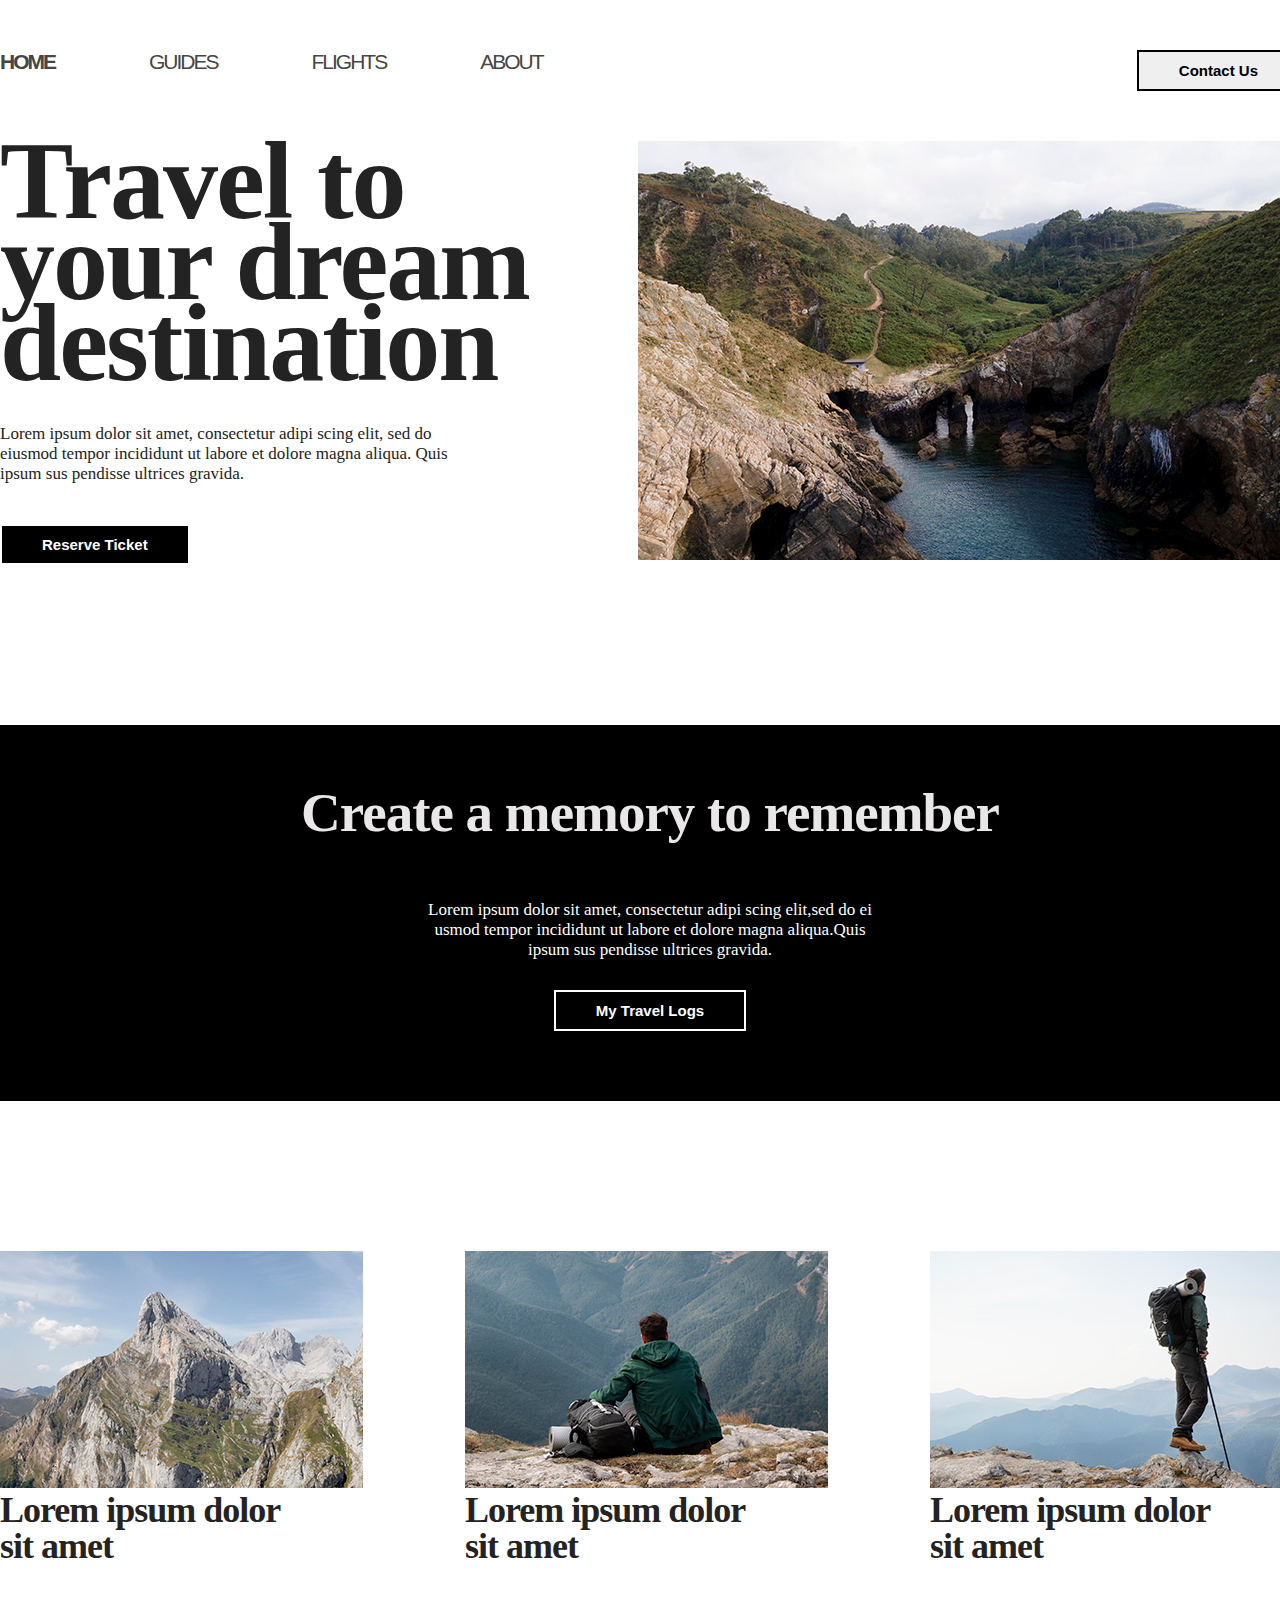
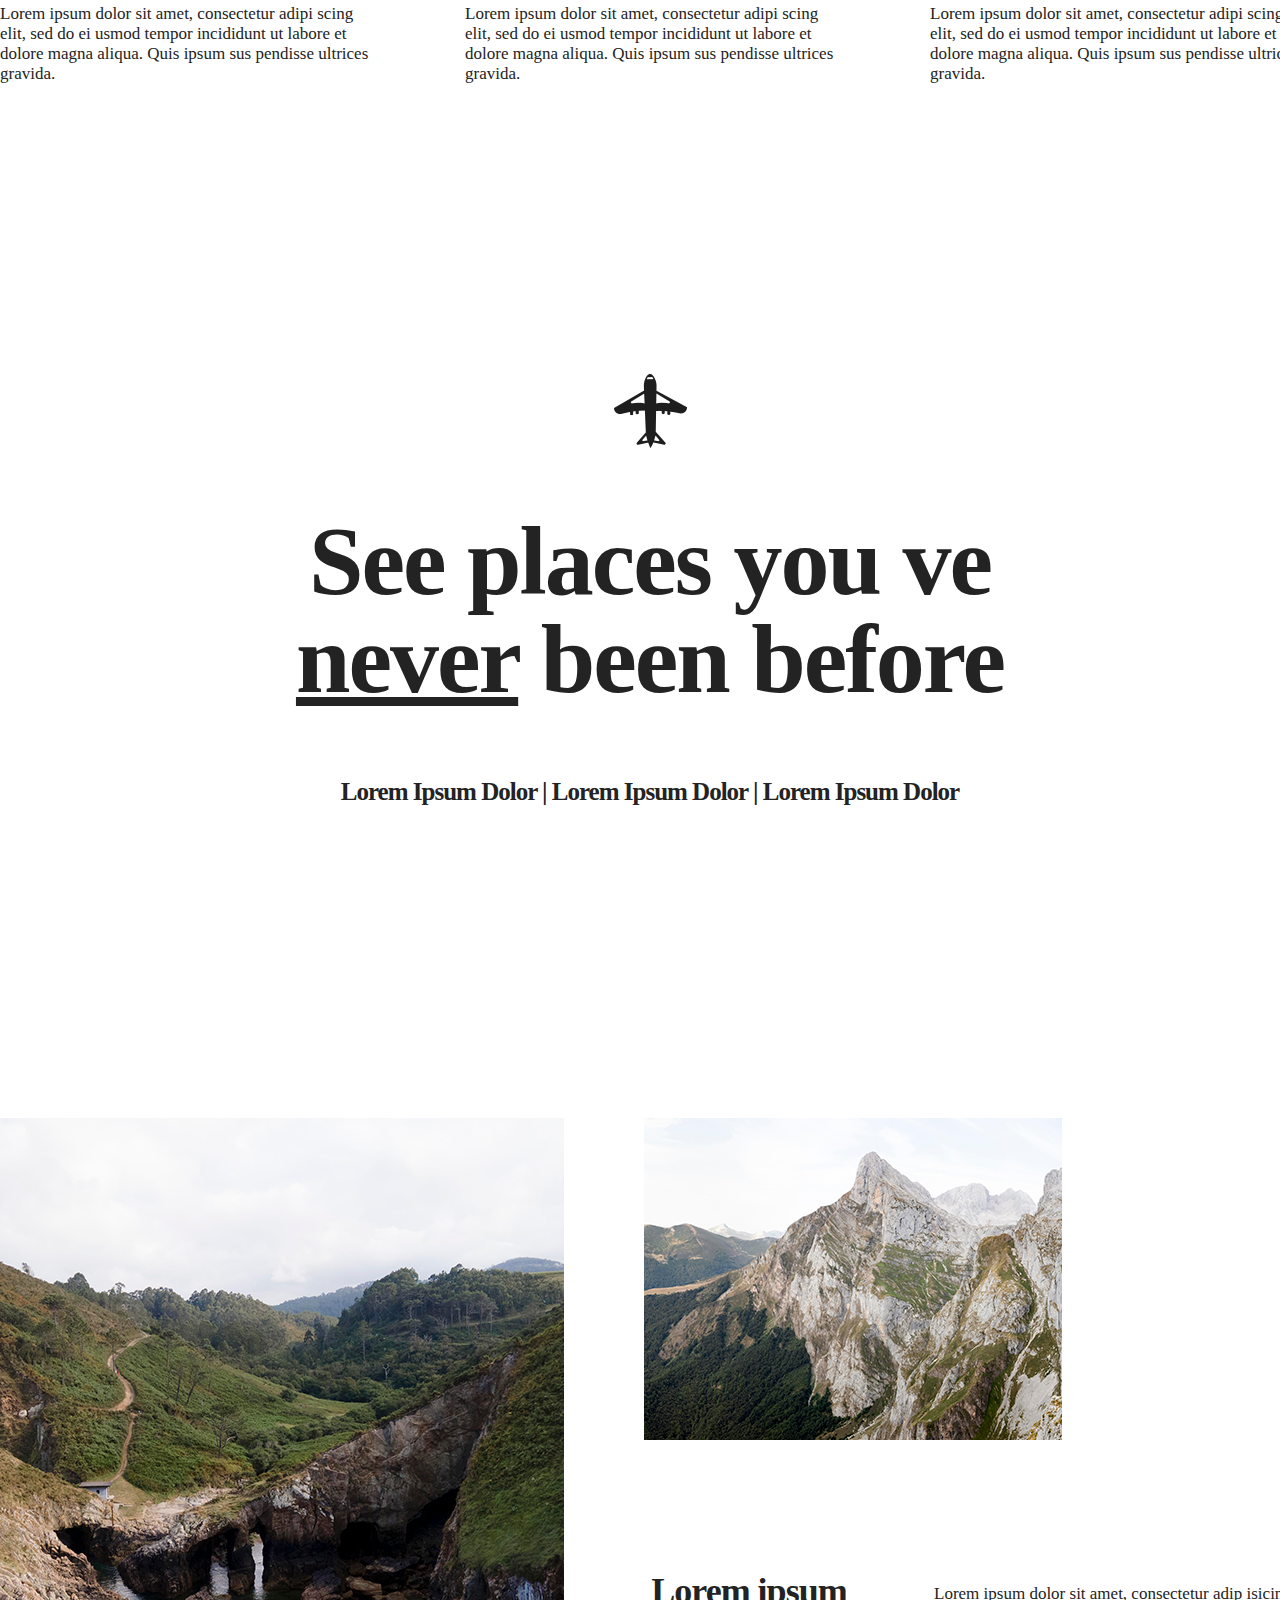
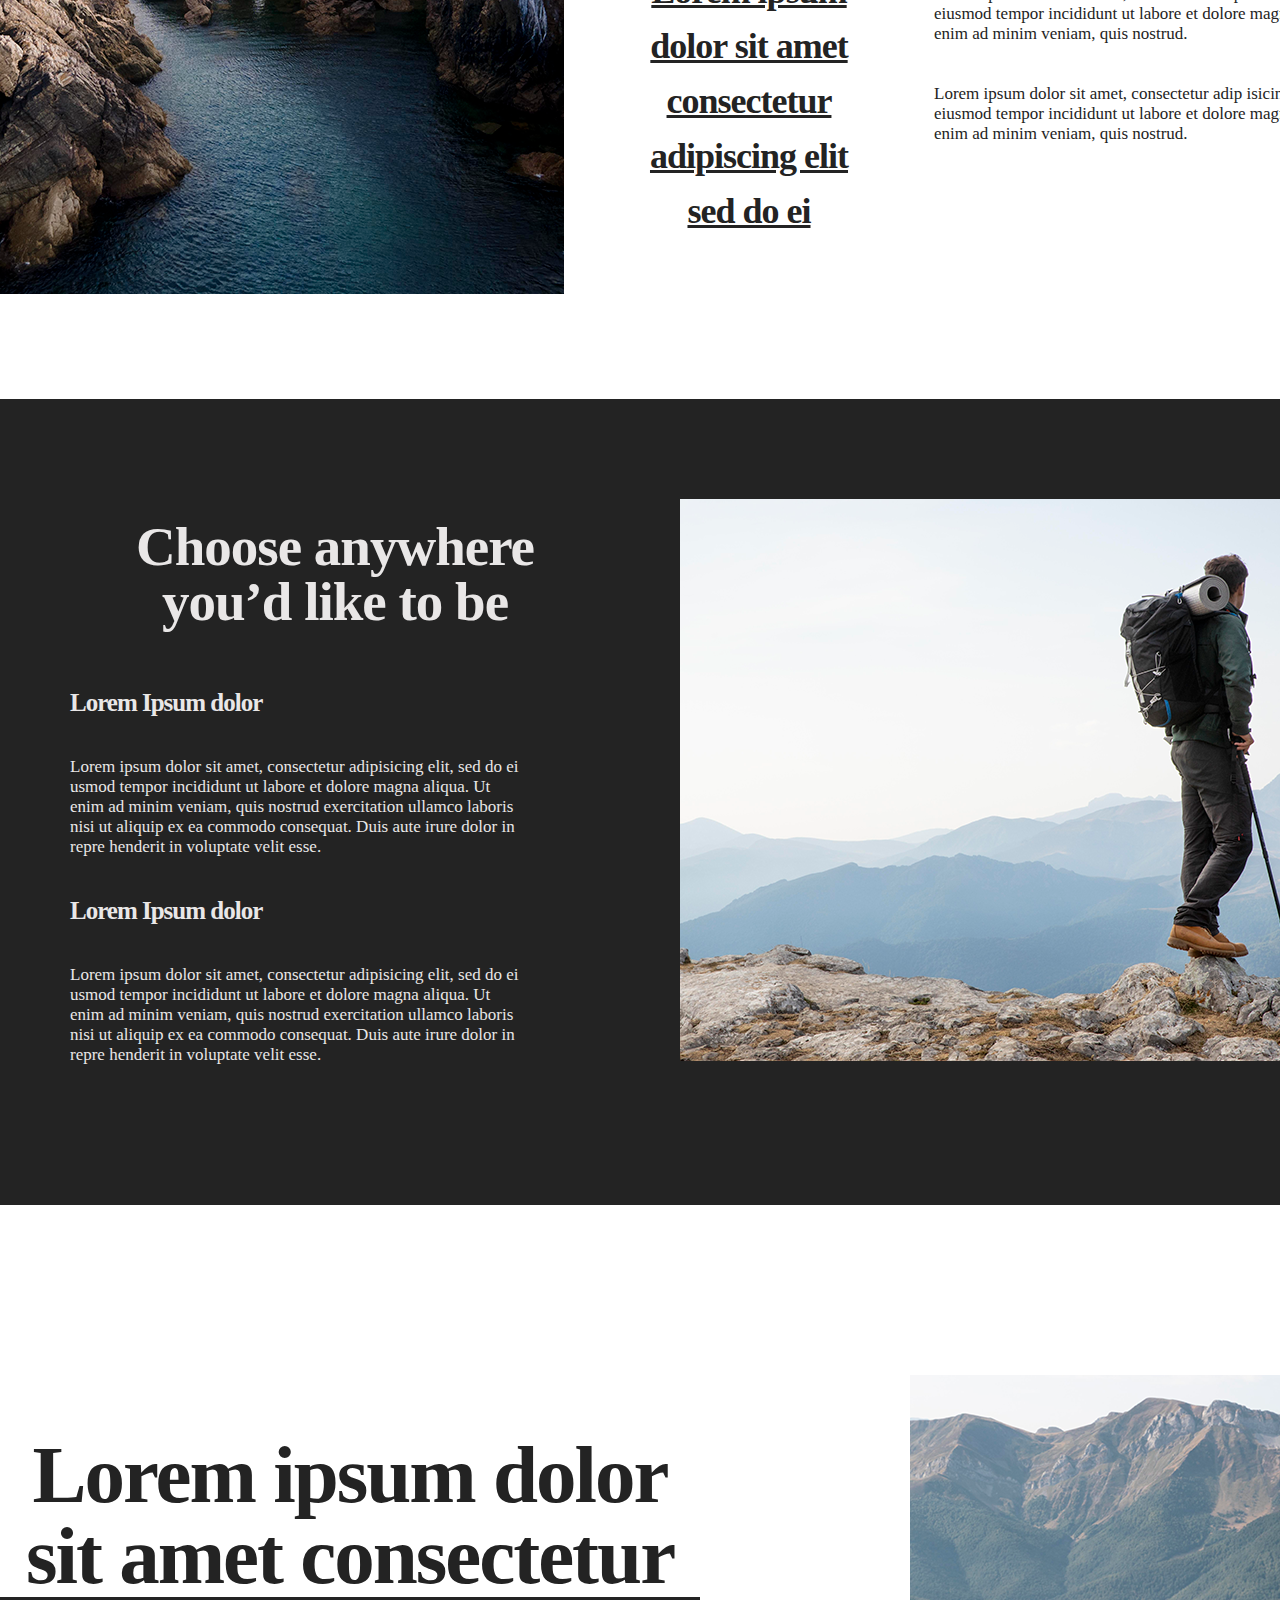
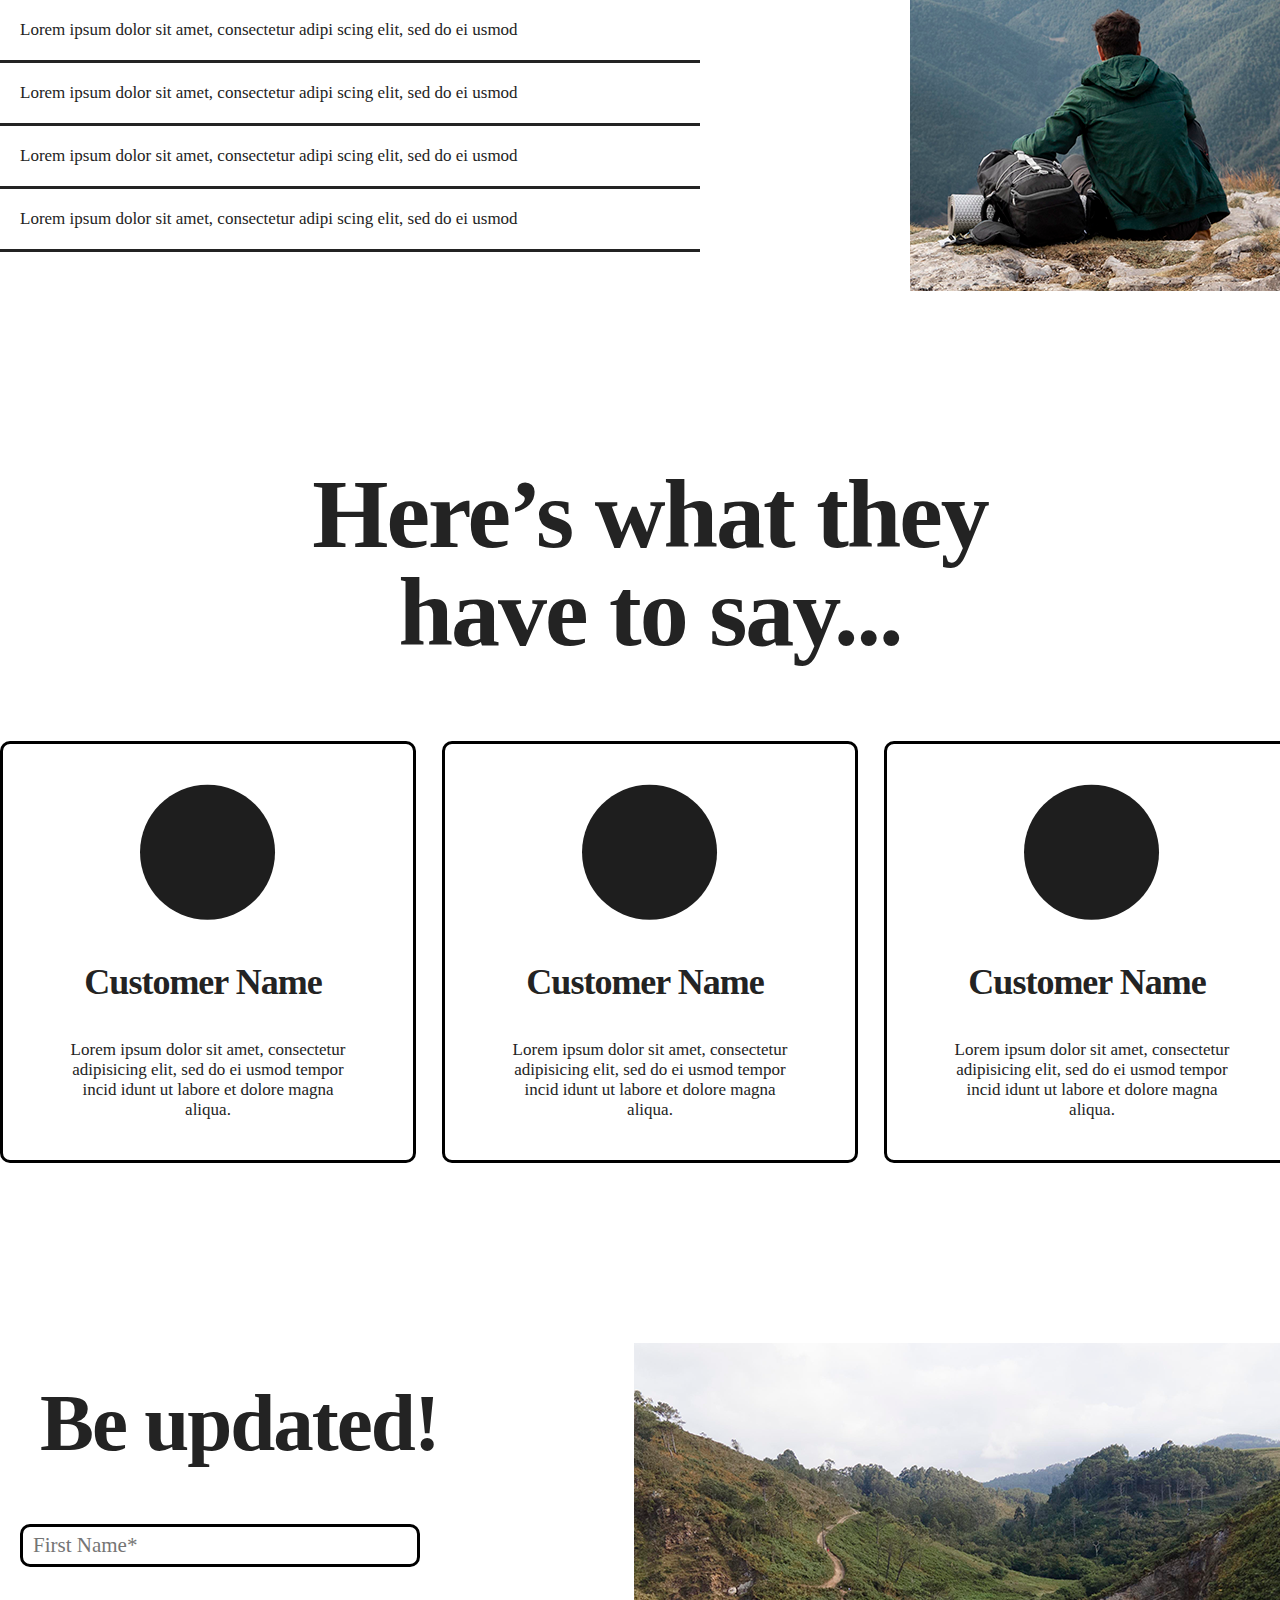
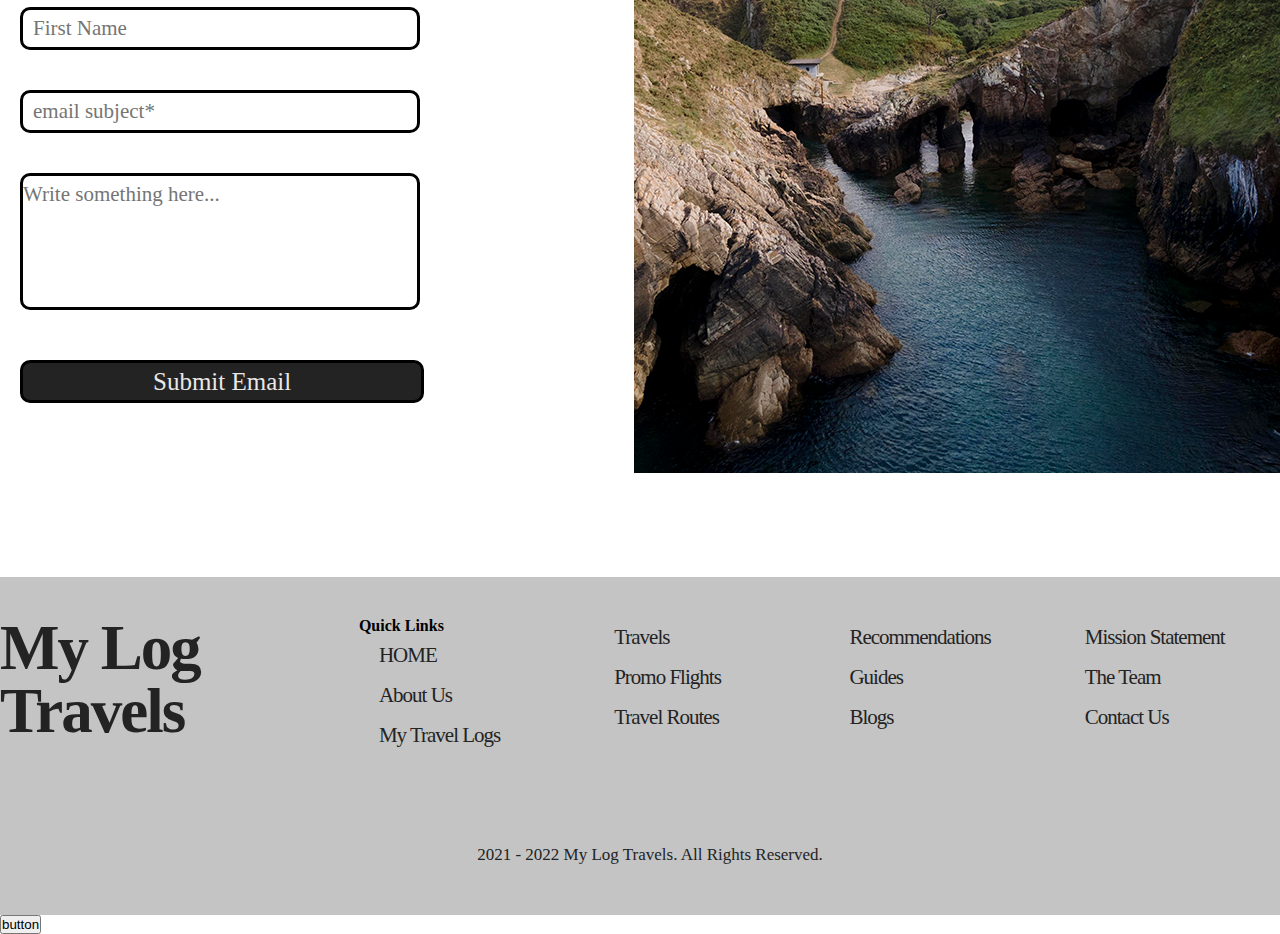
<file: PSD 2/index.html>
<!DOCTYPE html>
<html lang="en">
<head>
    <meta charset="UTF-8">
    <meta name="viewport" content="width=device-width, initial-scale=1.0">
    <title>PSD 2</title>
    <link rel="stylesheet" href="./style.css">
</head>
<body id="body">
    <!-- sec-1 -->
    <section class="sec-one">
        <header class="one-head">
            <div class="container">
                <nav class="row jcs ali">
                    <div class="links">
                        <ul>
                            <li><a href="#" class="home"><b>HOME</b></a></li>
                            <li><a href="#">GUIDES</a></li>
                            <li><a href="#">FLIGHTS</a></li>
                            <li><a href="#">ABOUT</a></li>
                         </ul>
                    </div>
                    <div class="Contact">
                        <button>Contact Us</button>
                    </div>
                </nav>
            </div>
        </header>
        <div class="home-sec">
            <div class="container row">
                <div class="main-one-text">
                    <div>
                        <h1>Travel to
                            your dream
                            destination</h1>
                    </div>
                    <div>
                       <p>Lorem ipsum dolor sit amet, consectetur adipi scing elit,
                          sed do eiusmod tempor incididunt ut labore et dolore magna aliqua.
                          Quis ipsum sus pendisse ultrices gravida.
                       </p>
                    </div>
                    <div class="Reserve">
                        <button>Reserve Ticket</button>
                    </div>
                </div>
                <div>
                    <img src="./img/home.png" alt="">
                </div>
            </div>
        </div>
    </section>
    <!-- sec-2 -->
    <section class="sec-two">
        <div class="part-two">
            <div class="container">
                <div class="main-two-text">
                    <div>
                        <h2>Create a memory
                            to remember</h2>
                    </div>
                    <div class="two">
                        <p>Lorem ipsum dolor sit amet,
                             consectetur adipi scing elit,sed do ei usmod tempor incididunt ut labore et dolore magna
                             aliqua.Quis ipsum sus pendisse ultrices gravida.</p>
                    </div>
                </div> 
                <div class="Travel">
                    <button>My Travel Logs</button>
                </div>
            </div>
        </div>
    </section>
    <!-- sec-3 -->
    <section class="sec-three">
        <div class="container">
            <div class="part-three">
                <div class="card row jcs">
                    <div class="card-1">
                        <div>
                            <img src="./img/card (1).png" alt="">
                        </div>
                        <div>
                            <h3>Lorem ipsum
                                dolor sit amet</h3>
                        </div>
                        <div>
                            <p class="p3">Lorem ipsum dolor sit amet, consectetur adipi scing elit, 
                                sed do ei usmod tempor incididunt ut labore et dolore magna aliqua.
                                Quis ipsum sus pendisse ultrices gravida.</p>
                        </div>
                    </div>
                    <div class="card-2">
                        <div>
                            <img src="./img/card (2).png" alt="">
                        </div>
                        <div>
                            <h3>Lorem ipsum
                                dolor sit amet</h3>
                        </div>
                        <div>
                            <p class="p3">Lorem ipsum dolor sit amet, consectetur adipi scing elit, 
                                sed do ei usmod tempor incididunt ut labore et dolore magna aliqua.
                                Quis ipsum sus pendisse ultrices gravida.</p>
                        </div>
                    </div>
                    <div class="card-3">
                        <div>
                            <img src="./img/card (3).png" alt="">
                        </div>
                        <div>
                            <h3>Lorem ipsum
                                dolor sit amet</h3>
                        </div>
                        <div>
                            <p class="p3">
                                Lorem ipsum dolor sit amet, consectetur adipi scing elit, 
                                sed do ei usmod tempor incididunt ut labore et dolore magna aliqua.
                                Quis ipsum sus pendisse ultrices gravida.</p>
                        </div>
                    </div>
                </div>
            </div>
        </div>

    </section>
    <!-- sec-4 -->
    <section class="sec-four">
        <div class="container">
            <div class="main-four">
                <div class="sec-4-im">
                    <img src="./img/1.png" alt="">
                </div>
            </div>
            <div>
                <div>
                    <h2 class="main-text-4">See places you ve
                        <u>never</u> been before</h2>
                </div>
            </div>
            <div>
                <div class="p4">
                    <p>Lorem Ipsum Dolor | Lorem Ipsum Dolor | Lorem Ipsum Dolor</p>
                </div>
            </div>
        </div>
    </section>
    <!-- sec-5 -->
    <section class="sec-five">
        <div class="container">
            <div class="main-five row jcs">
                <div class="col-51">
                    <div>
                        <img src="./img/2.png" alt="">
                    </div>
                </div>
                <div class="text-five">
                    <div class="col-50">
                        <img src="./img/3.png" alt="">
                    </div>
                    <div class="row">
                        <div>
                            <h2 class="h2-five">
                               <u> Lorem ipsum
                                dolor sit amet
                                consectetur
                                adipiscing elit
                                sed do ei</u>
                            </h2>
                        </div>
                        <div class="text-five-p">
                            <p>Lorem ipsum dolor sit amet, consectetur adip isicing elit,
                               sed do eiusmod tempor incididunt ut labore et dolore magna aliqua.
                               Ut enim ad minim veniam, quis nostrud.
                            </p>
                            <p>
                                Lorem ipsum dolor sit amet, consectetur adip isicing elit, 
                                sed do eiusmod tempor incididunt ut labore et dolore magna aliqua. 
                                Ut enim ad minim veniam, quis nostrud.
                            </p>
                        </div>
                    </div>
                </div>
            </div>
        </div>
    </section>
    <!-- sec-6 -->
    <section class="sec-six">
        <div class="container">
            <div class="main-six row">
                <div>
                    <div>
                        <h2 class="h2-six">Choose anywhere
                            you’d like to be</h2>
                    </div>
                    <div>
                        <h4>
                            Lorem Ipsum dolor
                        </h4>
                    </div>
                    <div>
                        <p class="text-six">
                            Lorem ipsum dolor sit amet, consectetur adipisicing elit, 
                            sed do ei usmod tempor incididunt ut labore et dolore magna aliqua. 
                            Ut enim ad minim veniam, quis nostrud exercitation ullamco laboris nisi ut aliquip ex ea commodo consequat. 
                            Duis aute irure dolor in repre henderit in voluptate velit esse.
                        </p>
                    </div>
                    <div>
                        <h4>
                            Lorem Ipsum dolor
                        </h4>
                    </div>
                    <div>
                        <p class="text-six">
                            Lorem ipsum dolor sit amet, consectetur adipisicing elit, 
                            sed do ei usmod tempor incididunt ut labore et dolore magna aliqua. 
                            Ut enim ad minim veniam, quis nostrud exercitation ullamco laboris nisi ut aliquip ex ea commodo consequat. 
                            Duis aute irure dolor in repre henderit in voluptate velit esse.
                        </p>
                    </div>
                </div>
                <div class="col-50">
                    <img src="./img/4.png" alt="">
                </div>
            </div>
        </div>
    </section>
    <!-- sec-7 -->
    <section class="sec-seven">
        <div class="container">
            <div class="main-seven row jcs">
               <div>
                <div>
                    <h2 class="h2-seven">Lorem ipsum dolor
                        sit amet consectetur</h2>
                </div>
                <div>
                    <p class="text-7">
                        Lorem ipsum dolor sit amet, consectetur adipi scing elit, sed do ei usmod
                    </p>
                </div>
                <div>
                    <p class="text-7">
                        Lorem ipsum dolor sit amet, consectetur adipi scing elit, sed do ei usmod
                    </p>
                </div>
                <div>
                    <p class="text-7">
                        Lorem ipsum dolor sit amet, consectetur adipi scing elit, sed do ei usmod
                    </p>
                </div>
                <div>
                    <p class="text-7">
                        Lorem ipsum dolor sit amet, consectetur adipi scing elit, sed do ei usmod
                    </p>
                </div>
                <div>
                    <p class="text-7">
                    </p>
                </div>
                </div>
               <div>
                <img src="./img/5.png" alt="">
               </div>
            </div>
        </div>
    </section>
    <!-- sec-8 -->
    <section class="sec-eight">
        <div class="container">
            <div>
                <div class="text-8">
                    <p>Here’s what they
                        have to say...</p>
                </div>
            </div>
            <div class="main-text-8">
                <div class="col-30 row jcs">
                    <div class="col-1 ali">
                        <div>
                            <img src="./img/Ellipse.png" alt="">
                        </div>
                        <div>
                            <h3>Customer Name</h3>
                        </div>
                        <div>
                            <p>Lorem ipsum dolor sit amet, consectetur adipisicing elit, 
                            sed do ei usmod tempor incid idunt ut labore et dolore magna aliqua.</p>
                        </div>
                    </div>
                    <div class="col-1 ali">
                        <div>
                            <img src="./img/Ellipse.png" alt="">
                        </div>
                        <div>
                            <h3>Customer Name</h3>
                        </div>
                        <div>
                            <p>Lorem ipsum dolor sit amet, consectetur adipisicing elit, 
                            sed do ei usmod tempor incid idunt ut labore et dolore magna aliqua.</p>
                        </div>
                    </div><div class="col-1 ali">
                        <div>
                            <img src="./img/Ellipse.png" alt="">
                        </div>
                        <div>
                            <h3>Customer Name</h3>
                        </div>
                        <div>
                            <p>Lorem ipsum dolor sit amet, consectetur adipisicing elit, 
                            sed do ei usmod tempor incid idunt ut labore et dolore magna aliqua.</p>
                        </div>
                    </div>
                </div>
            </div>
        </div>
    </section>
    <!-- sec-9 -->
    <section class="sec nine">
        <div class="container">
            <div class="col-100 row jcs">
                <div class="col-40">
                    <div>
                        <h5>Be updated!</h5>
                    </div>
                    <div>
                        <form>
                           <div class="form">
                            <input type="text" id="Name" placeholder="First Name*">
                           </div>
                            <div class="form">
                                <input type="text" id="Name" placeholder="First Name">
                            </div>
                            <div class="form">
                                <input type="text" id="Name" placeholder="email subject*">
                            </div>
                            <div class="form">
                                <input type="text" id="Write"placeholder="Write something here...">
                            </div>
                            <div class="Submit">
                                <button class="button">Submit Email</button>
                            </div>
                        </form>
                    </div>
                </div>
                <div class="col-52">
                    <div>
                        <img src="./img/6.png" alt="">
                    </div>
                </div>
            </div>
        </div>
    </section>
    <!-- sec-10 -->
    <section class="sec-ten">
        <div class="container">
            <div class="col-20 row jcs">
                <div>
                    <h6 class="h6">
                        My Log
                        Travels
                    </h6>
                </div>
                <div class="text-10">
                    <div>
                        <b>Quick Links</b>
                    </div>
                    <div>
                        <p>HOME</p>
                    </div>
                    <div>
                        <p>About Us</p>
                    </div>
                    <div>
                        <p>My Travel Logs</p>
                    </div>
                </div>
                <div class="text-10">
                    <div>
                        <p>Travels</p>
                    </div>
                    <div>
                        <p>Promo Flights</p>
                    </div>
                    <div>
                        <p>Travel Routes</p>
                    </div>
                </div>
                <div class="text-10">
                    <div>
                        <p>Recommendations</p>
                    </div>
                    <div>
                        <p>Guides</p>
                    </div>
                    <div>
                        <p>Blogs</p>
                    </div>
                </div>
                <div class="text-10">
                    <div>
                        <p>Mission Statement </p>
                    </div>
                    <div>
                        <p>The Team</p>
                    </div>
                    <div>
                        <p>Contact Us</p>
                    </div>
                </div>
            </div>
            <div class="tex-end">
                <p>2021 - 2022 My Log Travels. All Rights Reserved.</p>
            </div>
        </div>
    </section>
    <!-- <input class="Contact" id="input-fld" ‹button id="btn" onclick="btn ()">Contact Us</button> -->
    <button type="button" id="btn" onclick="btn()">button</button>
    
    <script>

        /* console.log(document); */
        let element = document.getElementById("body")
        
        function btn() {
            console.log(btn);
            element.style.backgroundColor = "black"
        }
        console.log(document);
    </script>
</body>
</html>
</file>
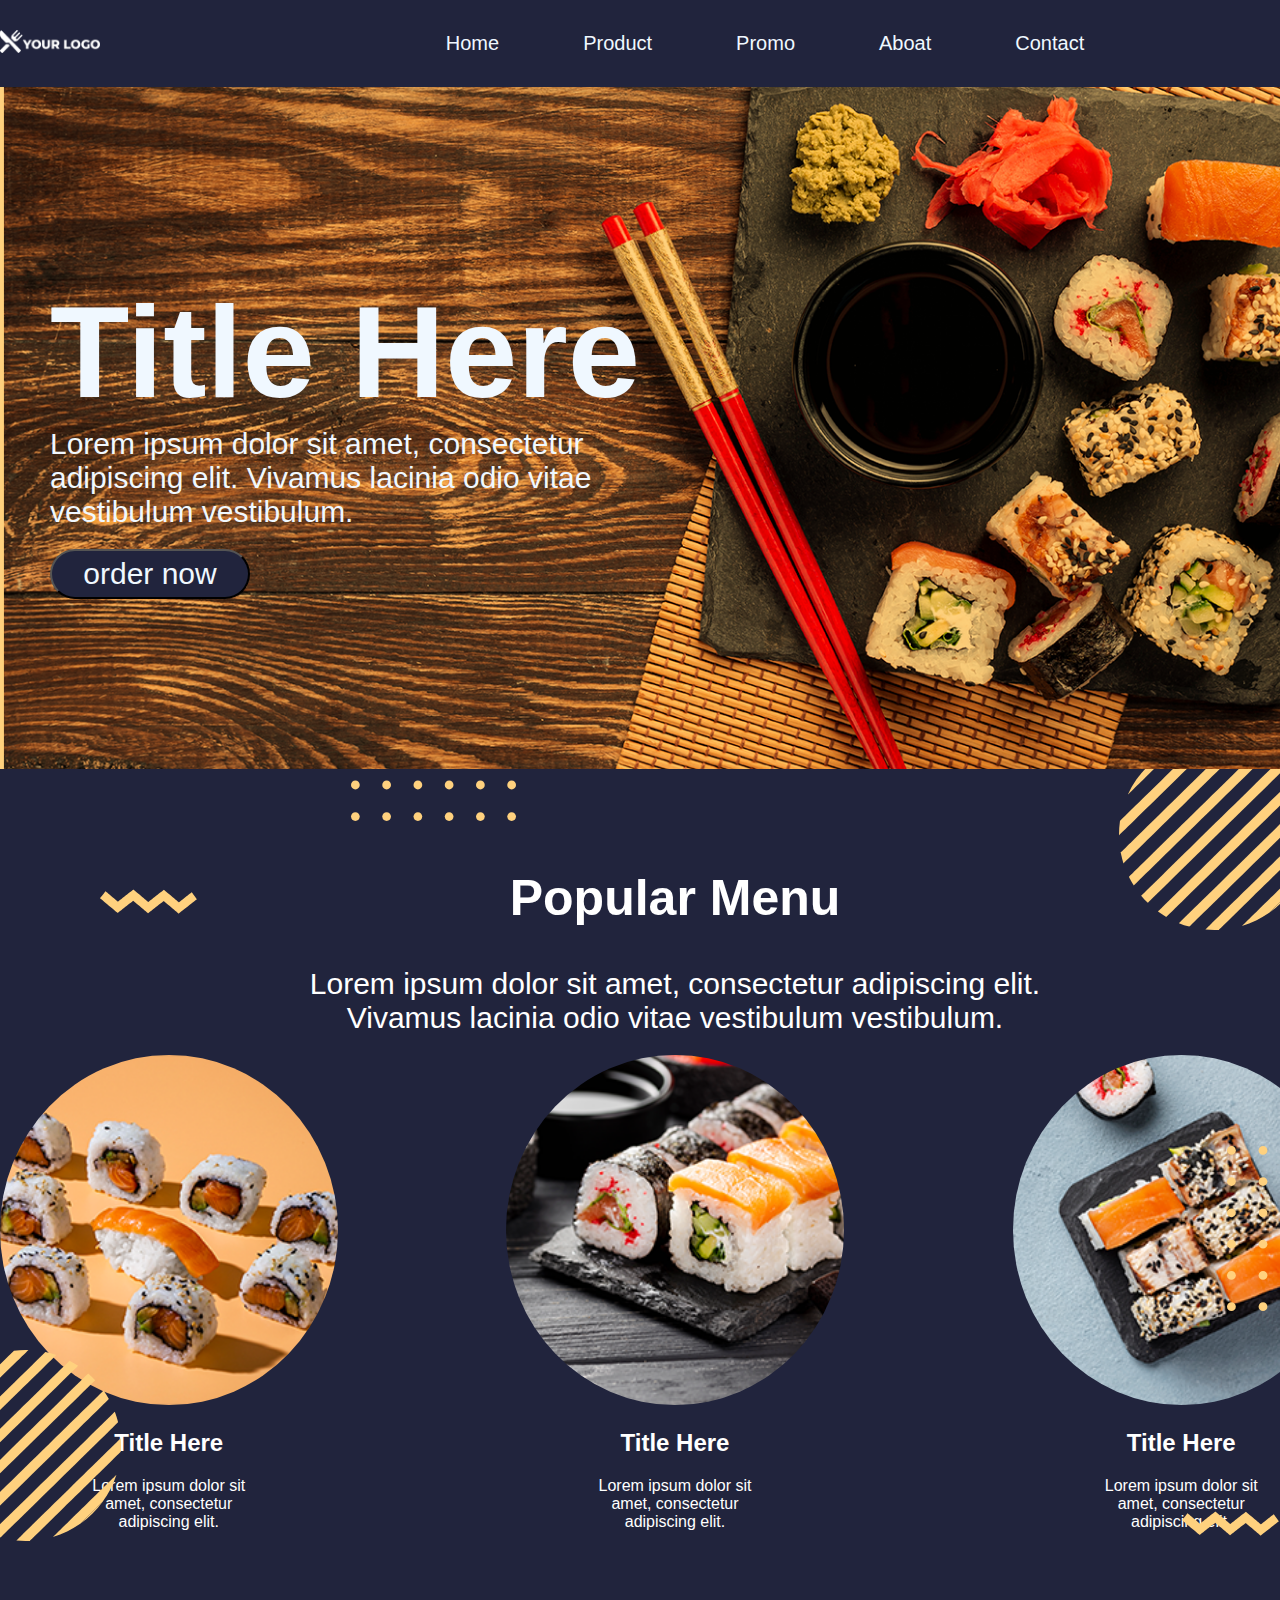
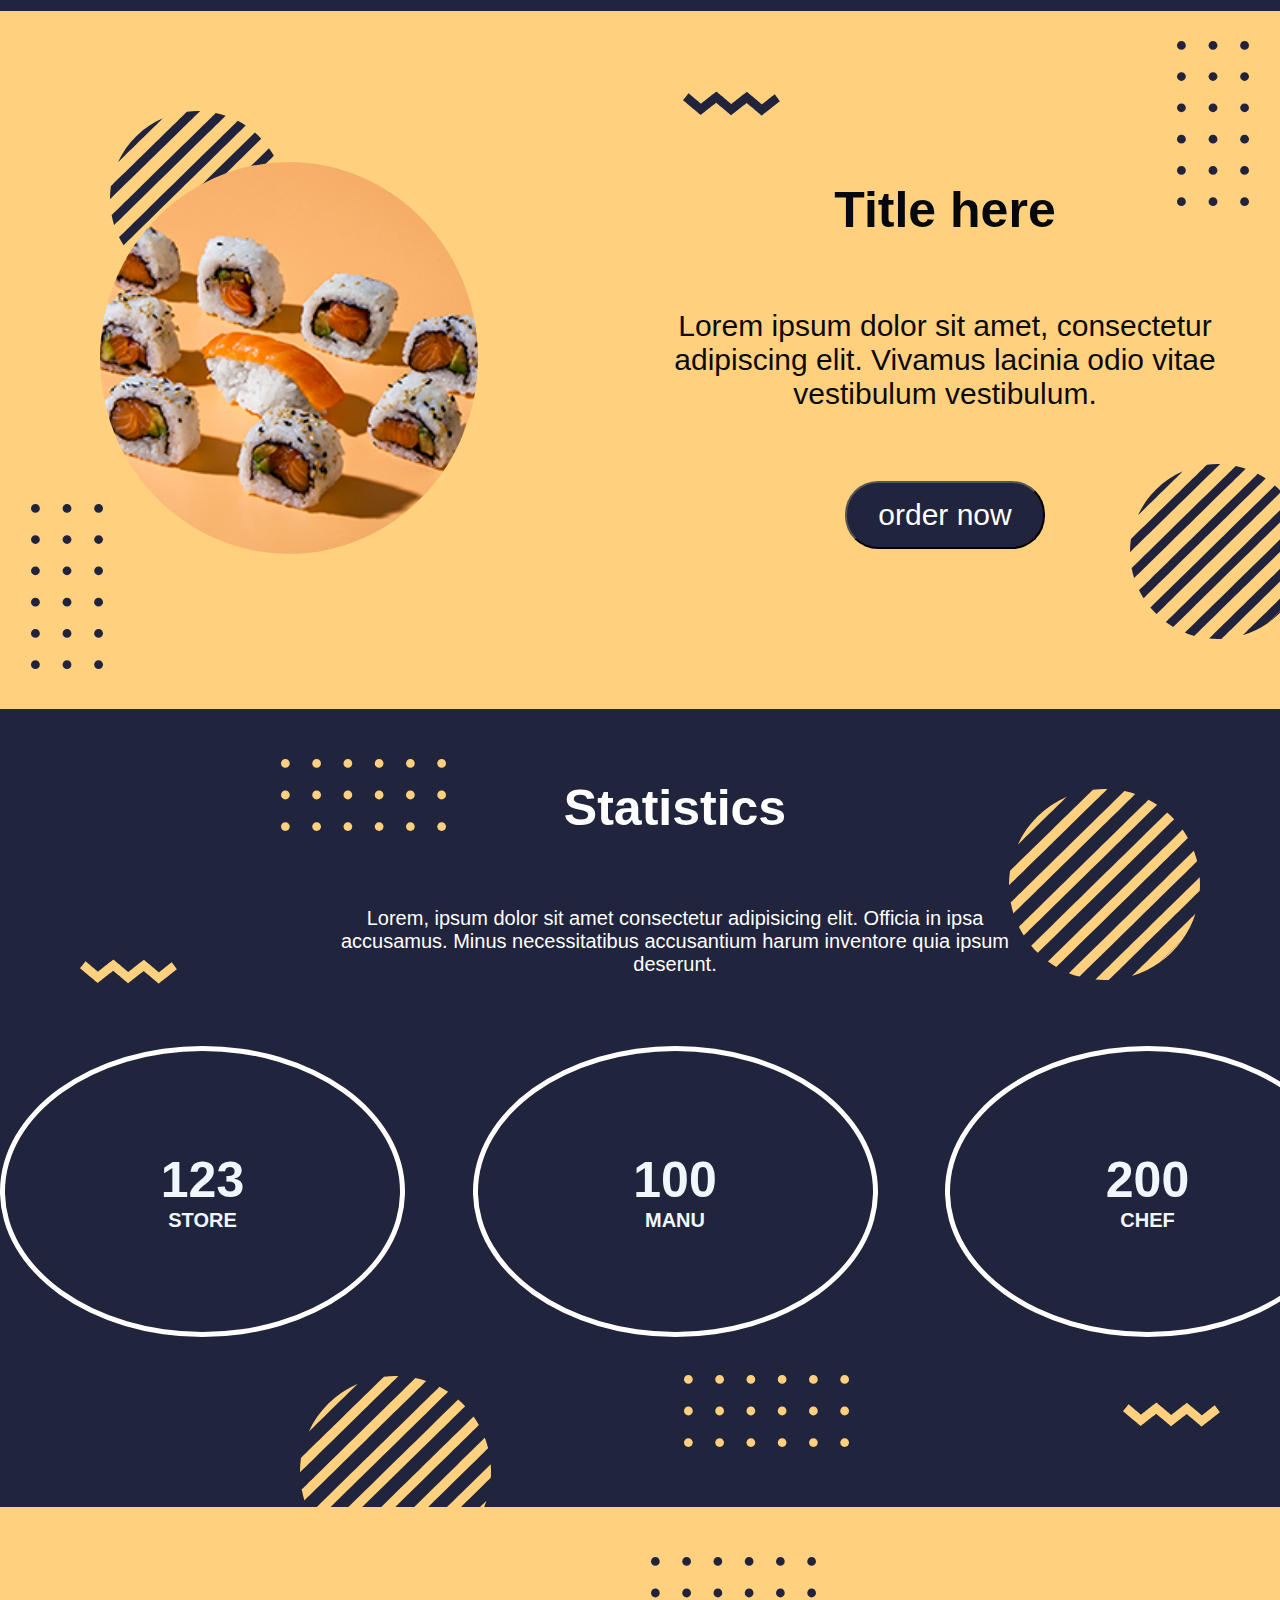
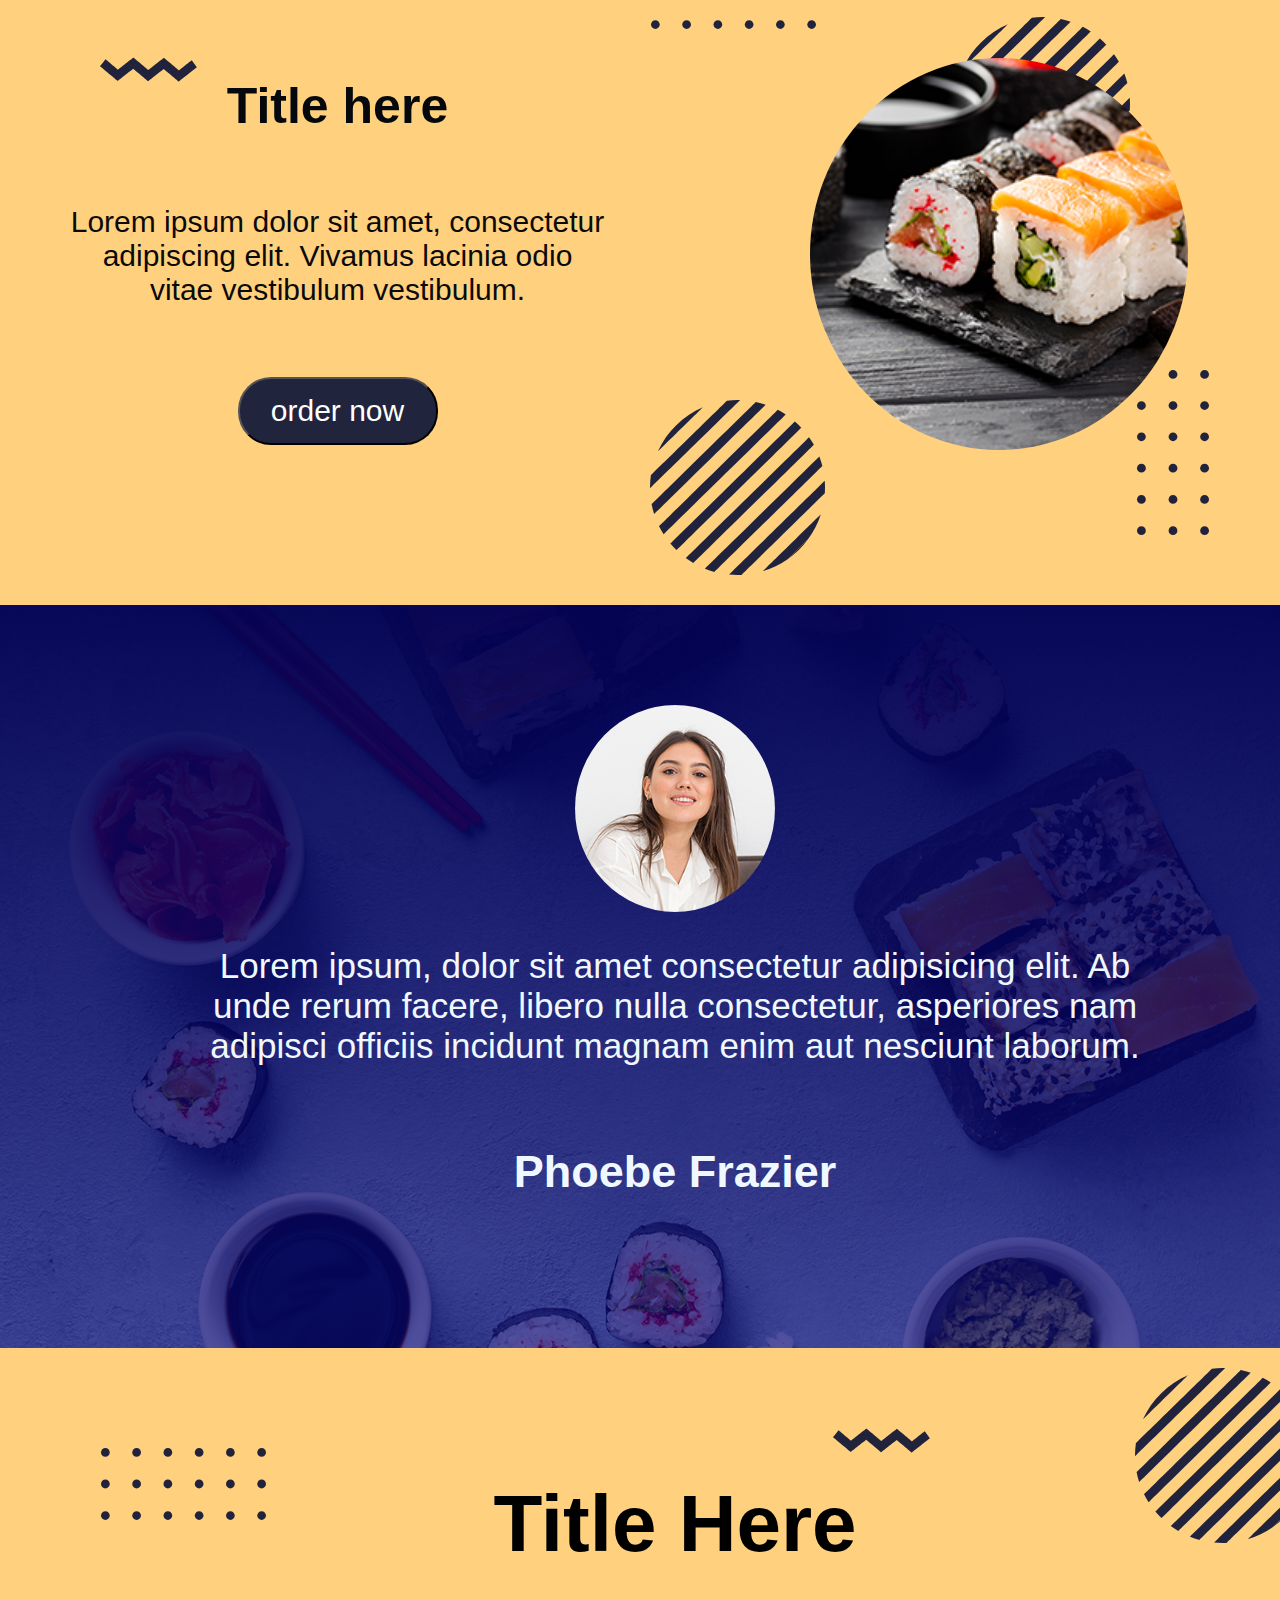
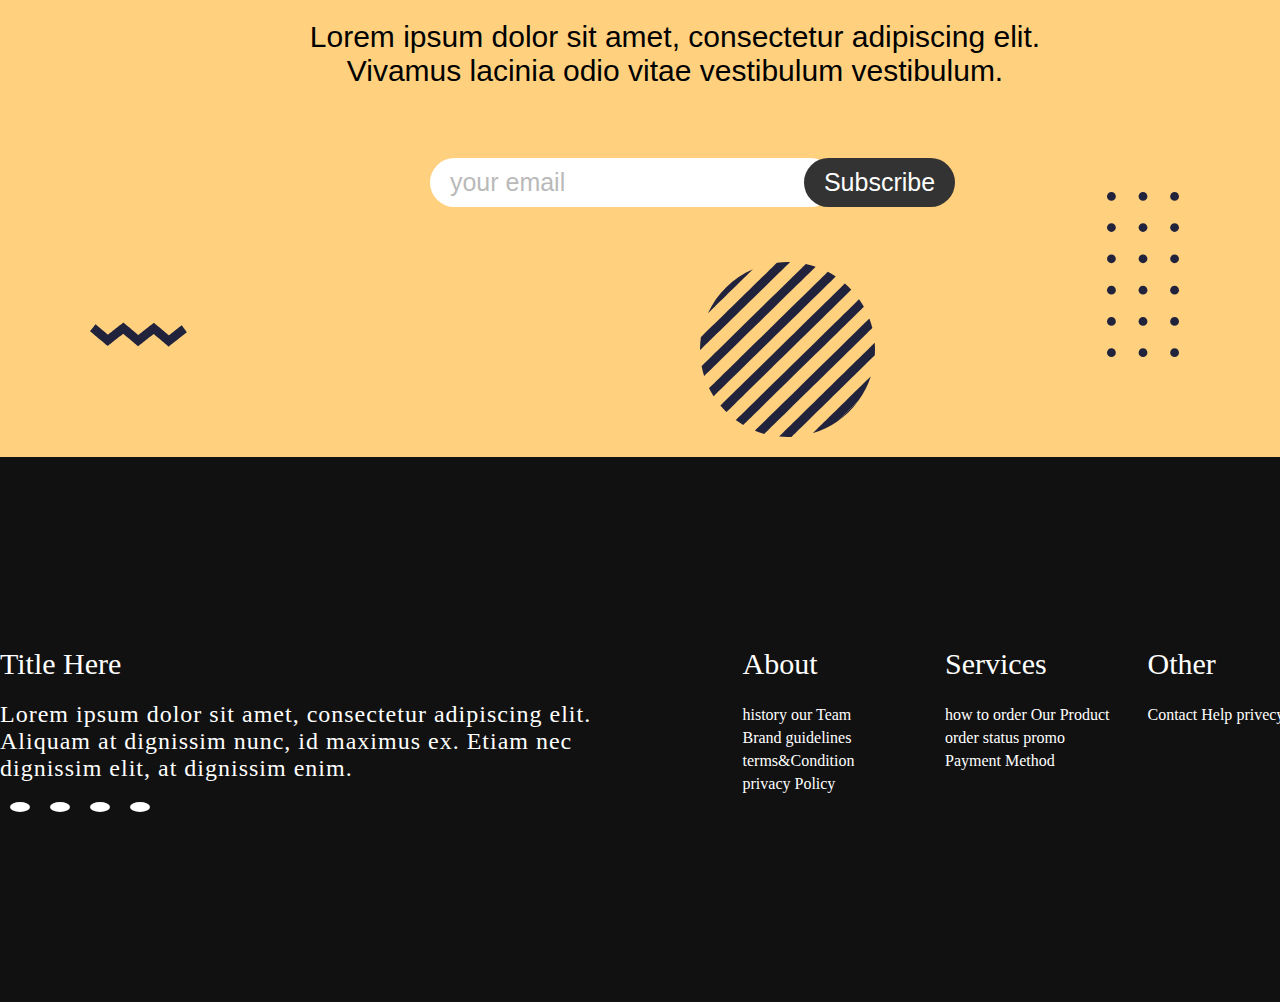
<file: PSD 3/index.html>
<!DOCTYPE html>
<html lang="en">

<head>
    <meta charset="UTF-8">
    <meta name="viewport" content="width=device-width, initial-scale=1.0">
    <title>PSD3</title>
    <link rel="stylesheet" href="./style.css">
    <link rel="stylesheet" href="https://cdnjs.cloudflare.com/ajax/libs/font-awesome/6.4.2/css/all.min.css"
        integrity="sha512-z3gLpd7yknf1YoNbCzqRKc4qyor8gaKU1qmn+CShxbuBusANI9QpRohGBreCFkKxLhei6S9CQXFEbbKuqLg0DA=="
        crossorigin="anonymous" referrerpolicy="no-referrer" />
</head>

<body>
    <!-- sec-1 -->
    <section class="section-one">
        <header class="header-one">
            <div class="conatiner">
                <nav class="row jsc align">
                    <div class="logo">
                        <img src="./img/Place Your Logo Here (Double Click to Edit) (1).png" alt="">
                    </div>
                    <div class="links">
                        <ul>
                            <li><a href="#">Home</a></li>
                            <li><a href="#">Product</a></li>
                            <li><a href="#">Promo</a></li>
                            <li><a href="#">Aboat</a></li>
                            <li><a href="#">Contact</a></li>
                        </ul>
                    </div>
                    <div class="icon">
                        <i class="fa-solid fa-magnifying-glass"></i>
                    </div>
                </nav>
            </div>
        </header>
        <div class="home-sec">
            <div class="conatiner">
                <div class="main">
                    <div>
                        <h1>Title Here</h1>
                    </div>
                    <div>
                        <p>Lorem ipsum dolor sit amet, consectetur adipiscing elit. Vivamus lacinia odio vitae
                            vestibulum vestibulum.</p>
                    </div>
                    <div class="order">
                        <button>order now</button>
                    </div>
                </div>
            </div>
        </div>
    </section>
    <!-- sec-2 -->
    <section class="section-2">
        <div>
            <img src="./img/Shape.png" alt="" class="p-r a-1">
        </div>
        <div>
            <img src="./img/s-3.png" alt="" class="p-r a-2">
        </div>
        <div>
            <img src="./img/s-2.png" alt="" class="p-r a-3">
        </div>
        <div>
            <img src="./img/Shape.png" alt="" class="p-r a-4">
        </div>
        <div>
            <img src="./img/s-2.png" alt="" class="p-r a-5">
        </div>
        <div>
            <img src="./img/s-1.png" alt="" class="p-r a-6">
        </div>
        <div class="conatiner">
            <div class="sec-home2">
                <div class="text-name">
                    <h2>Popular Menu</h2>
                </div>
                <div class="text-lorem">
                    <p>Lorem ipsum dolor sit amet, consectetur adipiscing elit. Vivamus lacinia odio vitae
                        vestibulum vestibulum.</p>
                </div>
            </div>
            <div class="card">
                <div class="row jsc">
                    <div class="col-25">
                        <div>
                            <a href="#"><img src="./img/card-1.png" alt=""></a>
                        </div>
                        <div>
                            <h2>Title Here</h2>
                        </div>
                        <div>
                            <p>Lorem ipsum dolor sit amet, consectetur adipiscing elit.</p>
                        </div>
                    </div>
                    <div class="col-25">
                        <div>
                            <a href="#"><img src="./img/card-2.png" alt=""></a>
                        </div>
                        <div>
                            <h2>Title Here</h2>
                        </div>
                        <div>
                            <p>Lorem ipsum dolor sit amet, consectetur adipiscing elit.</p>
                        </div>
                    </div>
                    <div class="col-25">
                        <div>
                            <a href="#"><img src="./img/card-3.png" alt=""></a>
                        </div>
                        <div>
                            <h2>Title Here</h2>
                        </div>
                        <div>
                            <p>Lorem ipsum dolor sit amet, consectetur adipiscing elit.</p>
                        </div>
                    </div>
                </div>
            </div>
        </div>
    </section>
    <!-- sec-3 -->
    <section class="section-3">
        <div>
            <img src="./img/a-1.png" alt="" class="p-r s-1">
        </div>
        <div>
            <img src="./img/a-2.png" alt="" class="p-r s-2">
        </div>
        <div>
            <img src="./img/a-3.png" alt="" class="p-r s-3">
        </div>
        <div>
            <img src="./img/a-3.png" alt="" class="p-r s-4">
        </div>
        <div>
            <img src="./img/a-1.png" alt="" class="p-r s-5">
        </div>
        <div class="conatiner">
            <div class="main-3">
                <div class="row jsc align">
                    <div class="col-40">
                        <div class="width">
                            <img src="./img/card-1.png" alt="">
                        </div>
                    </div>
                    <div class="col-60">
                        <div>
                            <h3>Title here</h3>
                        </div>
                        <div class="Place">
                            <p>Lorem ipsum dolor sit amet, consectetur adipiscing elit. Vivamus lacinia odio vitae
                                vestibulum vestibulum. </p>
                        </div>
                        <div class="order-now">
                            <button>order now</button>
                        </div>
                    </div>
                </div>
            </div>
        </div>
    </section>
    <!-- sec-4 -->
    <section class="section-4">
        <div>
            <img src="./img/s-2.png" alt="" class="p-r d-1">
        </div>
        <div>
            <img src="./img/s-2.png" alt="" class="p-r d-2">
        </div>
        <div>
            <img src="./img/s-3.png" alt="" class="p-r d-3">
        </div>
        <div>
            <img src="./img/s-3.png" alt="" class="p-r d-4">
        </div>
        <div>
            <img src="./img/Shape.png" alt="" class="p-r d-5">
        </div>
        <div>
            <img src="./img/Shape.png" alt="" class="p-r d-6">
        </div>
        <div class="conatiner">
            <div class="main-4">
                <div>
                    <h3>Statistics</h3>
                </div>
                <div>
                    <p>Lorem, ipsum dolor sit amet consectetur adipisicing elit. Officia in ipsa accusamus.
                        Minus necessitatibus accusantium harum inventore quia ipsum deserunt.</p>
                </div>
            </div>
            <div class="card-4">
                <div class="row jsc">
                    <div class="col-30">
                        <div class="box">
                            <h5>123</h5>
                            <h6>store</h6>
                        </div>
                    </div>
                    <div class="col-30">
                        <div class="box">
                            <h5>100</h5>
                            <h6>manu</h6>
                        </div>
                    </div>
                    <div class="col-30">
                        <div class="box">
                            <h5>200</h5>
                            <h6>chef</h6>
                        </div>
                    </div>
                </div>
            </div>
        </div>
    </section>
    <!-- sec-5 -->
    <section class="section-5">
        <div>
            <img src="./img/a-1.png" alt="" class="p-r v-1">
        </div>
        <div>
            <img src="./img/a-1.png" alt="" class="p-r v-2">
        </div>
        <div>
            <img src="./img/a-2.png" alt="" class="p-r v-3">
        </div>
        <div>
            <img src="./img/a-3.png" alt="" class="p-r v-4">
        </div>
        <div>
            <img src="./img/a-4.png" alt="" class="p-r v-5">
        </div>
        <div class="conatiner">
            <div class="main-5">
                <div class="row jsc align">
                    <div class="col-50">
                        <div>
                            <h3>Title here</h3>
                        </div>
                        <div class="Place">
                            <p>Lorem ipsum dolor sit amet, consectetur adipiscing elit. Vivamus lacinia odio vitae
                                vestibulum vestibulum. </p>
                        </div>
                        <div class="order-now">
                            <button>order now</button>
                        </div>
                    </div>
                    <div class="col-40">
                        <div class="width">
                            <img src="./img/card-2.png" alt="">
                        </div>
                    </div>
                </div>
            </div>
        </div>
    </section>
    <!-- sec-6 -->
    <section class="section-6">
        <div class="sec-home6">
            <div class="conatiner">
                <div class="image">
                    <img src="./img/img-6.png" alt="">
                </div>
                <div class="lorem">
                    <p>Lorem ipsum, dolor sit amet consectetur adipisicing elit. Ab unde rerum facere, libero nulla
                        consectetur, asperiores nam adipisci officiis incidunt magnam enim aut nesciunt laborum.</p>
                </div>
                <div class="name">
                    <h2>Phoebe Frazier</h2>
                </div>
            </div>
        </div>
    </section>
    <!-- sec-7 -->
    <section class="section-7">
        <div>
            <img src="./img/a-1.png" alt="" class="p-r h-1">
        </div>
        <div>
            <img src="./img/a-1.png" alt="" class="p-r h-2">
        </div>
        <div>
            <img src="./img/a-2.png" alt="" class="p-r h-3">
        </div>
        <div>
            <img src="./img/a-2.png" alt="" class="p-r h-4">
        </div>
        <div>
            <img src="./img/a-3.png" alt="" class="p-r h-5">
        </div>
        <div>
            <img src="./img/a-4.png" alt="" class="p-r h-6">
        </div>
        <div class="conatiner">
            <div class="main-six">
                <div>
                    <h4>title here</h4>
                </div>
                <div>
                    <p>Lorem ipsum dolor sit amet, consectetur adipiscing elit. Vivamus lacinia odio vitae vestibulum
                        vestibulum. </p>
                </div>
                <div class="Subscribe">
                    <form action="#">
                        <input type="email" placeholder="your email">
                        <input type="submit" value="Subscribe">
                    </form>
                </div>
            </div>
        </div>
    </section>

    <footer>
        <div class="conatiner">
            <div class="main-8">

                <div class="row jsc">
                    <div class="col-1-55">
                        <div>
                            <h4>Title Here</h4>
                        </div>
                        <div>
                            <p>Lorem ipsum dolor sit amet, consectetur adipiscing elit. Aliquam at dignissim nunc,
                                id maximus ex. Etiam nec dignissim elit, at dignissim enim.</p>
                        </div>
                        <div class="social row jcs align">
                            <div>
                                <i class="fa-brands fa-instagram"></i>
                            </div>
                            <div>
                                <i class="fa-brands fa-facebook"></i>
                            </div>
                            <div>
                                <i class="fa-brands fa-twitter"></i>
                            </div>
                            <div>
                                <i class="fa-brands fa-whatsapp"></i>
                            </div>
                        </div>
                    </div>
                    <div class="col-15">
                        <h5>About</h5>
                        <ul>
                            <li><a href="#">history</a></li>
                            <li><a href="#">our Team</a></li>
                            <li><a href="#">Brand guidelines</a></li>
                            <li><a href="#">terms&Condition</a></li>
                            <li><a href="#">privacy Policy</a></li>
                        </ul>
                    </div>
                    <div class="col-15">
                        <h5>Services</h5>
                        <ul>
                            <li><a href="#">how to order</a></li>
                            <li><a href="#">Our Product</a></li>
                            <li><a href="#">order status</a></li>
                            <li><a href="#">promo</a></li>
                            <li><a href="#">Payment Method</a></li>
                        </ul>
                    </div>
                    <div class="col-15">
                        <h5>Other</h5>
                        <ul>
                            <li><a href="#">Contact</a></li>
                            <li><a href="#">Help</a></li>
                            <li><a href="#">privecy</a></li>
                        </ul>
                    </div>
                </div>
            </div>
        </div>
    </footer>


    <script>
        window.addEventListener("scroll", function (event) {
            const bodyrect = document.body.getBoundingClientRect().top;
            if (this.scrollY > 500) {
                document.getElementsByClassName("header-one")[0].classList.add("header-fixed")
            } else {
                document.getElementsByClassName("header-one")[0].classList.remove("header-fixed")
            }
        })
    </script>
</body>

</html>
</file>
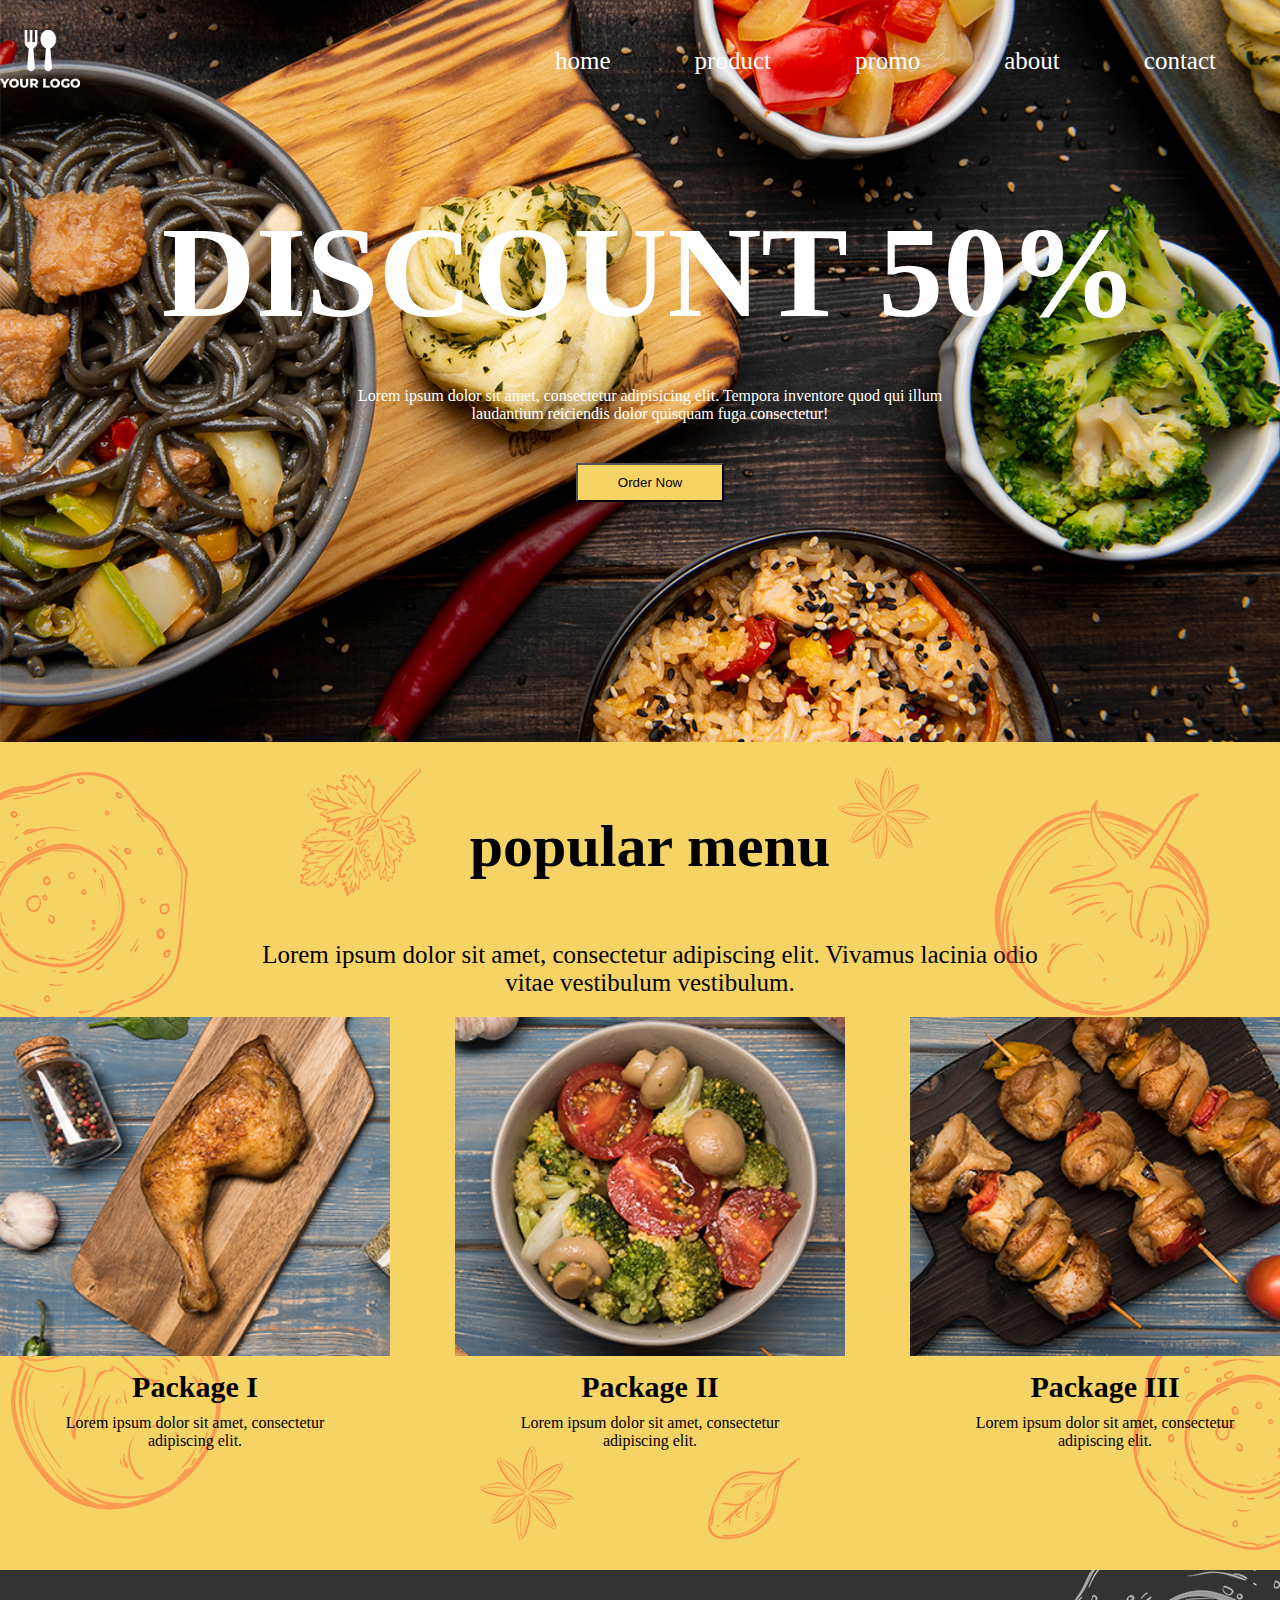
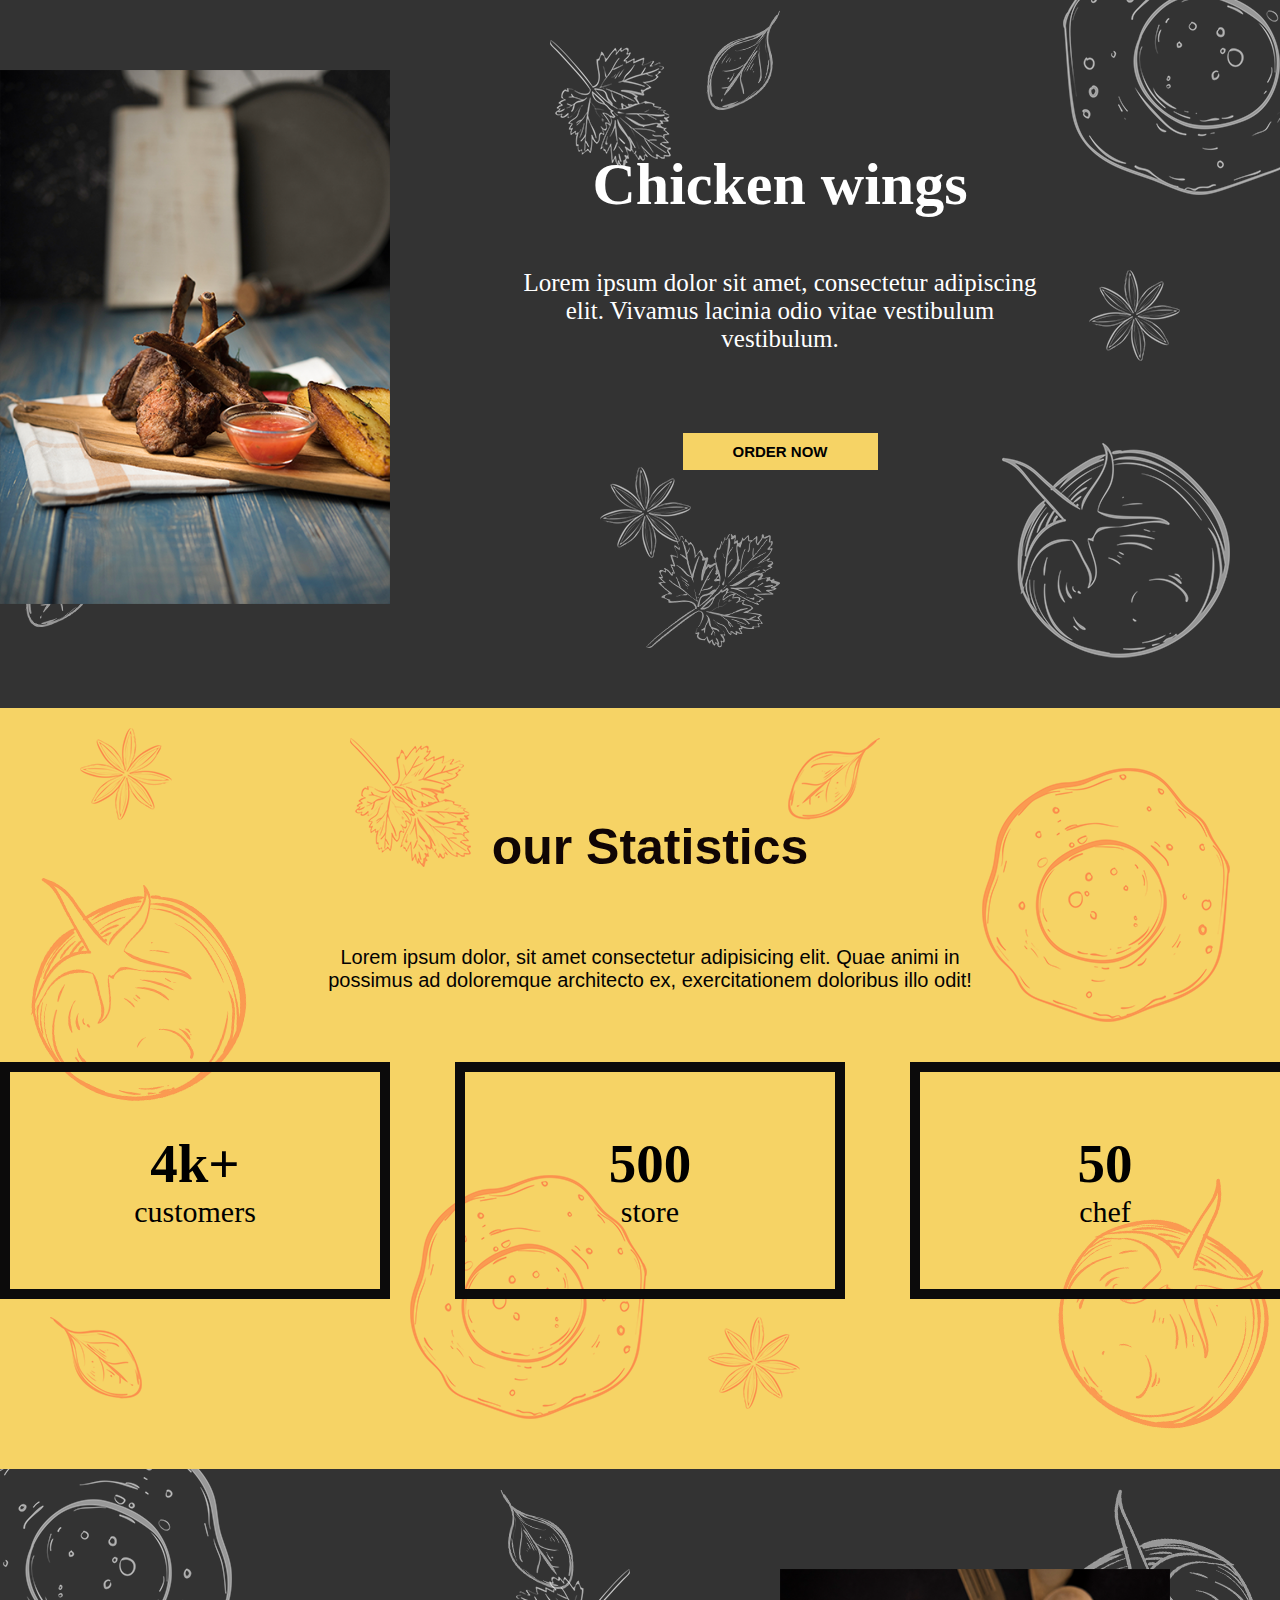
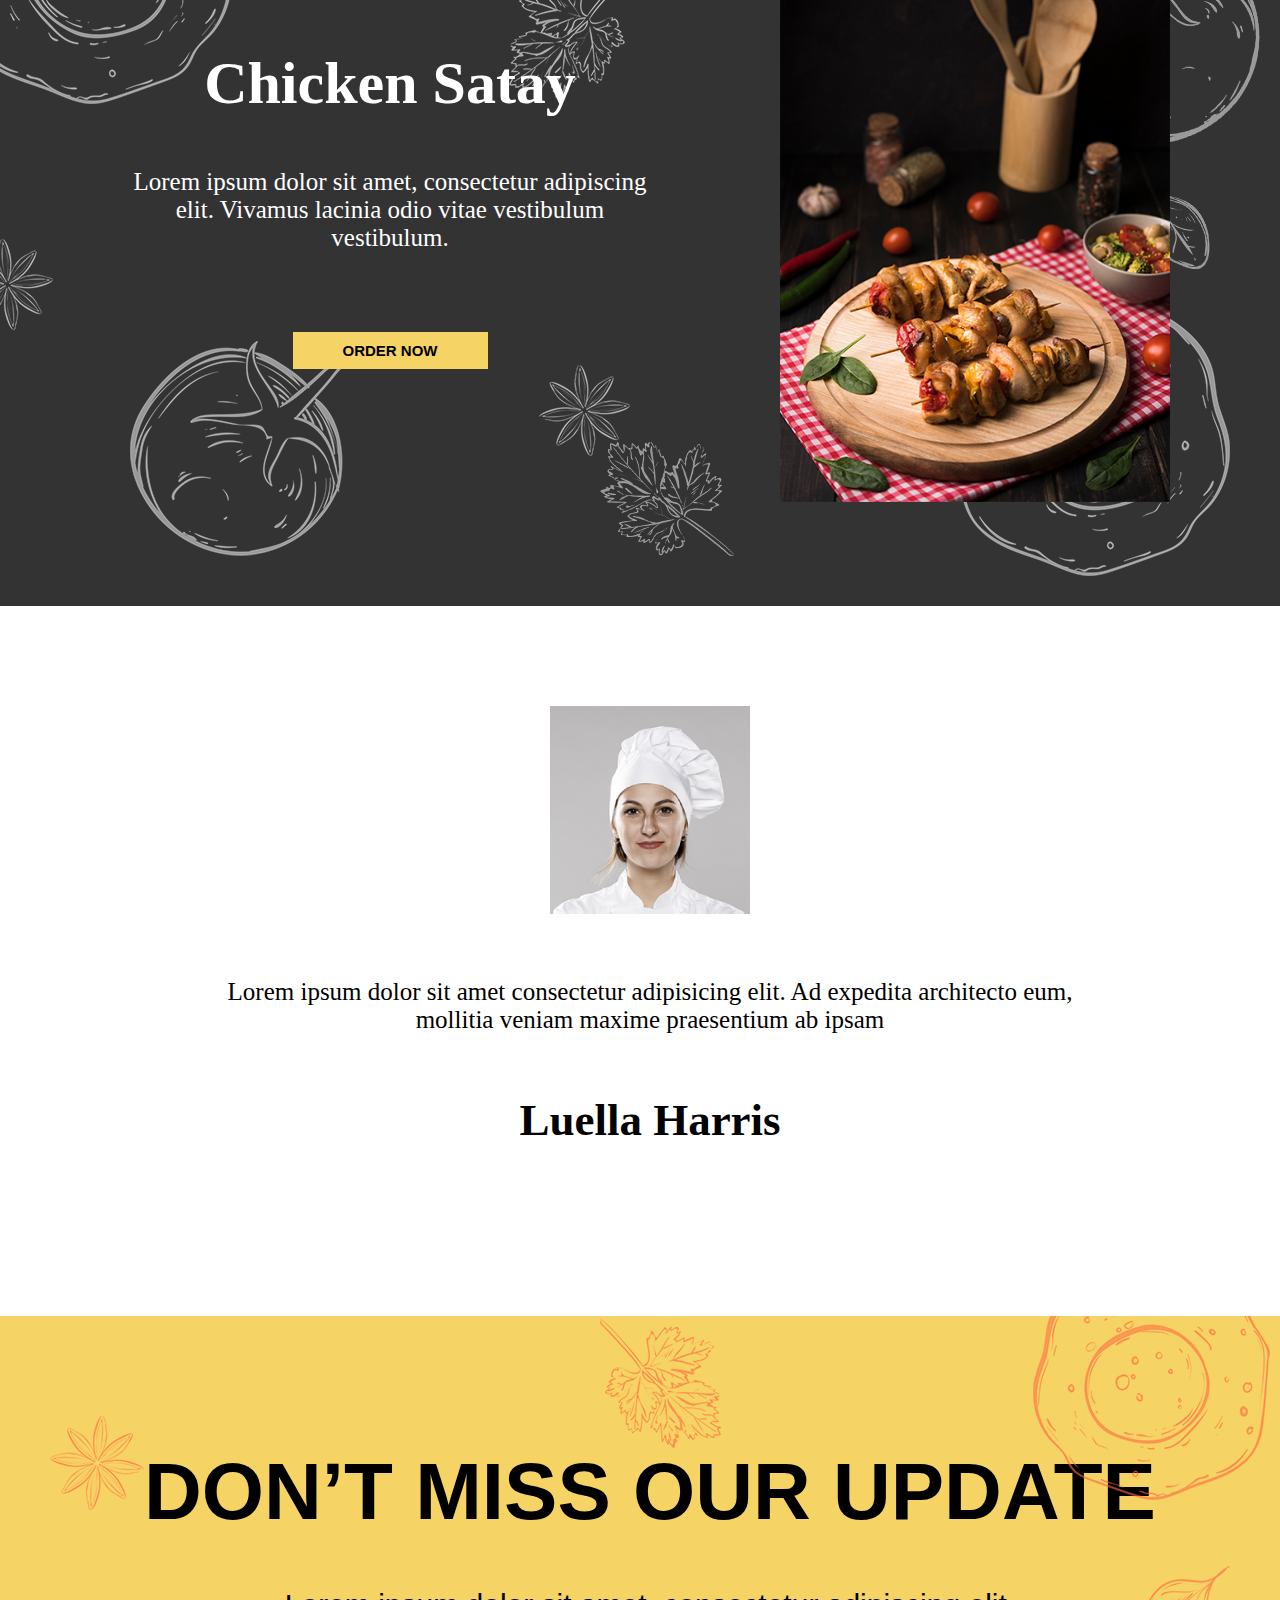
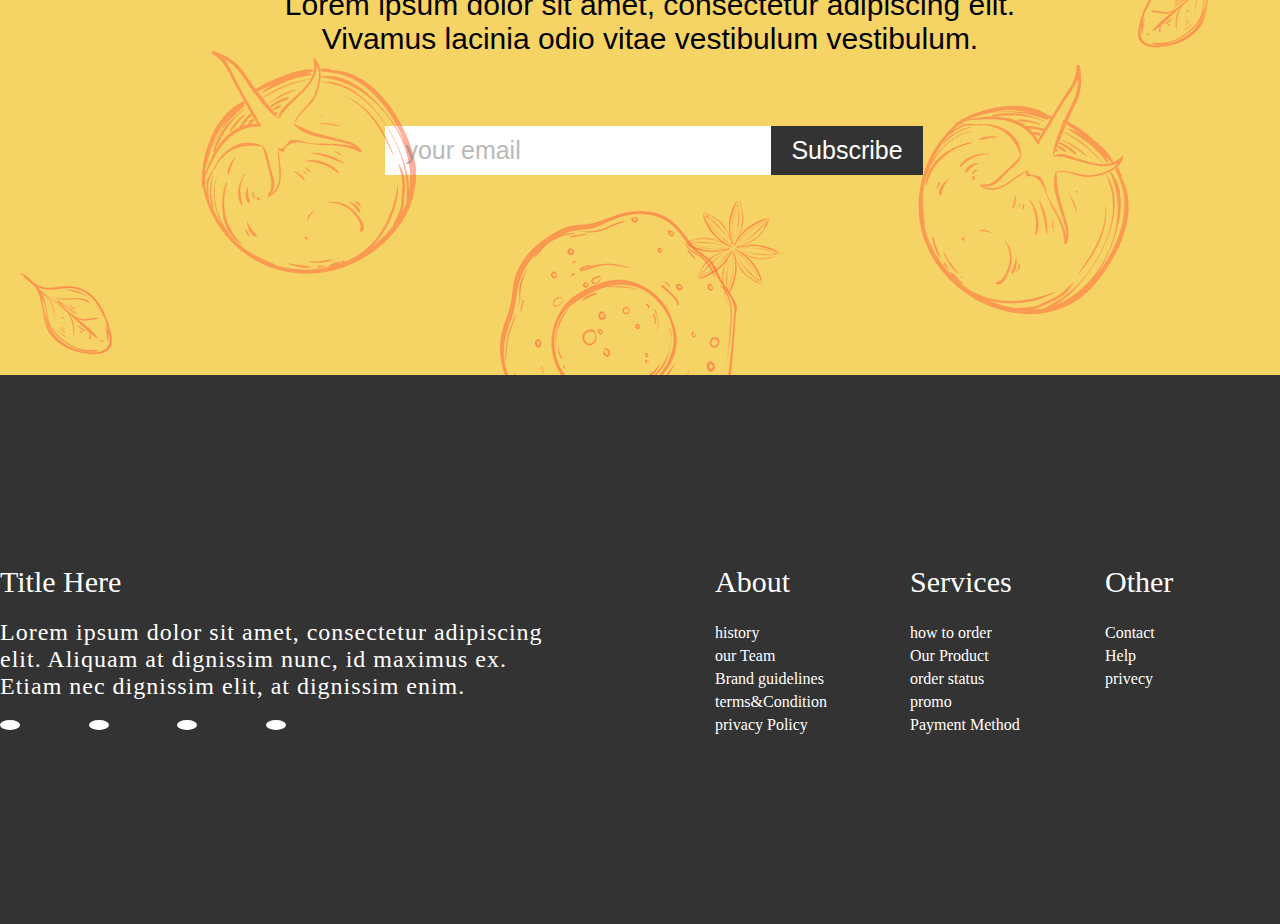
<file: 1PSD.HTML>
<!DOCTYPE html>
<html lang="en">
<head>
    <meta charset="UTF-8">
    <meta name="viewport" content="width=device-width, initial-scale=1.0">
    <title>1PSD</title>
    <link rel="stylesheet" href="./1PSD.CSS">
    <link rel="stylesheet" href="https://cdnjs.cloudflare.com/ajax/libs/font-awesome/6.4.2/css/all.min.css" 
    integrity="sha512-z3gLpd7yknf1YoNbCzqRKc4qyor8gaKU1qmn+CShxbuBusANI9QpRohGBreCFkKxLhei6S9CQXFEbbKuqLg0DA==" 
    crossorigin="anonymous" referrerpolicy="no-referrer" />
    <link rel="preconnect" href="https://fonts.googleapis.com">
    <link rel="preconnect" href="https://fonts.gstatic.com" crossorigin>
    <link href="https://fonts.googleapis.com/css2?family=Montserrat:wght@200&display=swap" rel="stylesheet">
</head>
<body>
    <section class="section-1">
        <div class="containar">
            <header>
                <nav class="row jcs align">
                    <div class="logo">
                        <img src="./img/1.png" alt="">
                    </div>
                    <div class="link">
                        <ul>
                            <li><a href="#">home</a></li>
                            <li><a href="#">product</a></li>
                            <li><a href="#">promo</a></li>
                            <li><a href="#">about</a></li>
                            <li><a href="#">contact</a></li>
                            <li><a href="#"><i class="fa-solid fa-magnifying-glass"></i></a></li>
                        </ul>
                    </div>
                </nav>
            </header>
            <div class="home-sec">
                <div class="home">
                    <div>
                        <h1>DISCOUNT 50%</h1>
                    </div>
                    <div>
                        <p>Lorem ipsum dolor sit amet, consectetur adipisicing elit. Tempora inventore quod qui illum
                            laudantium reiciendis dolor quisquam fuga consectetur!</p>
                    </div>
                    <div class="Order">
                        <button>Order Now</button>
                    </div>
                </div>
            </div>
        </div>
    </section>



    <section class="sec-two">
        <div>
            <img src="./img/d-1.png" alt="" class="p-a d-1">
        </div>
        <div>
            <img src="./img/d-2.png" alt="" class="p-a d-2">
        </div>
        <div>
            <img src="./img/d-3.png" alt="" class="p-a d-3">
        </div>
        <div>
            <img src="./img/d-4.png" alt="" class="p-a d-4">
        </div>
        <div>
            <img src="./img/d-5.png" alt="" class="p-a d-5">
        </div>
        <div>
            <img src="./img/d-6.png" alt="" class="p-a d-6">
        </div>
        <div>
            <img src="./img/d-7.png" alt="" class="p-a d-7">
        </div>
        <div>
            <img src="./img/d-8.png" alt="" class="p-a d-8">
        </div>
        <div class="containar">
            <div class="main-two">
                <div class="two-text">
                    <div>
                        <h2>popular menu</h2>
                    </div>
                    <div>
                        <p>Lorem ipsum dolor sit amet, consectetur adipiscing elit. Vivamus lacinia odio vitae
                            vestibulum vestibulum.</p>
                    </div>
                </div>
                <div class="card">
                    <div class="row jcs align ">
                        <div class="col-30">
                            <div>
                                <a href="#"><img src="./img/card (1).png" alt=""></a>
                            </div>
                            <div>
                                <h2>Package I</h2>
                            </div>
                            <div>
                                <p>Lorem ipsum dolor sit amet, consectetur adipiscing elit.</p>
                            </div>
                        </div>
                        <div class="col-30">
                            <div>
                                <a href="#"><img src="./img/card (2).png" alt=""></a>
                            </div>
                            <div>
                                <h2>Package II</h2>
                            </div>
                            <div>
                                <p>Lorem ipsum dolor sit amet, consectetur adipiscing elit.</p>
                            </div>
                        </div>
                        <div class="col-30">
                            <div>
                                <a href="#"><img src="./img/card (3).png" alt=""></a>
                            </div>
                            <div>
                                <h2>Package III</h2>
                            </div>
                            <div>
                                <p>Lorem ipsum dolor sit amet, consectetur adipiscing elit.</p>
                            </div>
                        </div>
                    </div>
                </div>
            </div>
        </div>
    </section>

    <section class="section-3">
        <div>
            <img src="./img/s-1.png" alt="" class="p-a s-1">
        </div>
        <div>
            <img src="./img/s-2.png" alt="" class="p-a s-2">
        </div>
        <div>
            <img src="./img/s-3.png" alt="" class="p-a s-3">
        </div>
        <div>
            <img src="./img/s-4.png" alt="" class="p-a s-4">
        </div>
        <div>
            <img src="./img/s-5.png" alt="" class="p-a s-5">
        </div>
        <div>
            <img src="./img/s-6.png" alt="" class="p-a s-6">
        </div>
        <div>
            <img src="./img/s-7.png" alt="" class="p-a s-7">
        </div>
        <div>
            <img src="./img/s-8.png" alt="" class="p-a s-8">
        </div>
        <div>
            <img src="./img/s-9.png" alt="" class="p-a s-9">
        </div>

        <div class="containar">
            <div class="main-three">
                <div class="row">
                    <div class="col-30">
                        <div>
                            <img src="./img/5.png" alt="">
                        </div>
                    </div>
                    <div class="col-60">
                        <div>
                            <h3>Chicken wings</h3>
                        </div>
                        <div>
                            <p>Lorem ipsum dolor sit amet, consectetur adipiscing elit. Vivamus lacinia odio vitae
                                vestibulum vestibulum.</p>
                        </div>
                        <div class="order-now-2">
                            <button>order now</button>
                        </div>
                    </div>
                </div>
            </div>
        </div>
    </section>

    <section class="section-4">
        <div>
            <img src="./img/d-3.png" alt="" class="p-a a-1">
        </div>
        <div>
            <img src="./img/a-3.png" alt="" class="p-a a-2">
        </div>
        <div>
            <img src="./img/a-2.png" alt="" class="p-a a-3">
        </div>
        <div>
            <img src="./img/d-6.png" alt="" class="p-a a-4">
        </div>
        <div>
            <img src="./img/d-1.png" alt="" class="p-a a-5">
        </div>
        <div>
            <img src="./img/a-4.png" alt="" class="p-a a-6">
        </div>
        <div>
            <img src="./img/d-3.png" alt="" class="p-a a-7">
        </div>
        <div>
            <img src="./img/d-5.png" alt="" class="p-a a-8">
        </div>
        <div>
            <img src="./img/a-1.png" alt="" class="p-a a-9">
        </div>
        <div class="containar">
            <div class="main-4">
                <div>
                    <h3>our Statistics</h3>
                </div>
                <div>
                    <p>Lorem ipsum dolor, sit amet consectetur adipisicing elit. Quae animi in possimus ad doloremque
                        architecto ex, exercitationem doloribus illo odit!</p>
                </div>
            </div>
            <div class="card-4">
                <div class="row jcs">
                    <div class="col-2-30">
                        <div>
                            <h5>4k+</h5>
                        </div>
                        <div>
                            <h6>customers</h6>
                        </div>
                    </div>
                    <div class="col-2-30">
                        <div>
                            <h5>500</h5>
                        </div>
                        <div>
                            <h6>store</h6>
                        </div>
                    </div>
                    <div class="col-2-30">
                        <div>
                            <h5>50</h5>
                        </div>
                        <div>
                            <h6>chef</h6>
                        </div>
                    </div>
                </div>
            </div>
        </div>
    </section>




    <section class="section-5">
        <div>
            <img src="./img/s-4.png" alt="" class="p-a f-1">
        </div>
        <div>
            <img src="./img/f-1.png" alt="" class="p-a f-2">
        </div>
        <div>
            <img src="./img/f-2.png" alt="" class="p-a f-3">
        </div>
        <div>
            <img src="./img/f-3.png" alt="" class="p-a f-4">
        </div>
        <div>
            <img src="./img/f-1.png" alt="" class="p-a f-5">
        </div>
        <div>
            <img src="./img/s-4.png" alt="" class="p-a f-6">
        </div>
        <div>
            <img src="./img/s-5.png" alt="" class="p-a f-7">
        </div>
        <div>
            <img src="./img/f-5.png" alt="" class="p-a f-8">
        </div>
        <div>
            <img src="./img/f-4.png" alt="" class="p-a f-9">
        </div>
        <div>
            <img src="./img/s-8.png" alt="" class="p-a f-10">
        </div>

        <div class="containar">
            <div class="main-five">
                <div class="row">
                    <div class="col-60">
                        <div>
                            <h3>Chicken Satay</h3>
                        </div>
                        <div>
                            <p>Lorem ipsum dolor sit amet, consectetur adipiscing elit. Vivamus lacinia odio vitae
                                vestibulum vestibulum.</p>
                        </div>
                        <div class="order-now-2">
                            <button>order now</button>
                        </div>
                    </div>
                    <div class="col-30">
                        <div>
                            <img src="./img/6.png" alt="">
                        </div>
                    </div>
                </div>
            </div>
        </div>

    </section>

    <section class="section-6">
        <div class="main-sec">
            <div class="containar">
                <div class="image">
                    <img src="./img/4.png" alt="">
                </div>
                <div class="lorem">
                    <p>Lorem ipsum dolor sit amet consectetur adipisicing elit. Ad expedita architecto eum, mollitia
                        veniam maxime praesentium ab ipsam </p>
                </div>
                <div class="name">
                    <h2>Luella Harris</h2>
                </div>
            </div>
        </div>
    </section>

    <section class="section-7">
        <div>
            <img src="./img/d-7.png" alt="" class="p-a h-1">
        </div>
        <div>
            <img src="./img/a-2.png" alt="" class="p-a h-2">
        </div>
        <div>
            <img src="./img/d-5.png" alt="" class="p-a h-3">
        </div>
        <div>
            <img src="./img/d-6.png" alt="" class="p-a h-4">
        </div>
        <div>
            <img src="./img/a-4.png" alt="" class="p-a h-5">
        </div>
        <div>
            <img src="./img/d-7.png" alt="" class="p-a h-6">
        </div>
        <div>
            <img src="./img/d-5.png" alt="" class="p-a h-7">
        </div>
        <div>
            <img src="./img/a-3.png" alt="" class="p-a h-8">
        </div>
        <div>
            <img src="./img/a-1.png" alt="" class="p-a h-9">
        </div>
        <div class="containar">
            <div class="main-six">
                <div>
                    <h4>don’t miss our update</h4>
                </div>
                <div>
                    <p>Lorem ipsum dolor sit amet, consectetur adipiscing elit. Vivamus lacinia odio vitae vestibulum
                        vestibulum. </p>
                </div>
                <div class="Subscribe">
                    <form action="#">
                        <input type="email" placeholder="your email">
                        <input type="submit" value="Subscribe">
                    </form>
                </div>
            </div>
        </div>
    </section>


    <footer>
        <div class="containar">
            <div class="main-8">

                <div class="row jcs">
                    <div class="col-1-55">
                        <div>
                            <h4>Title Here</h4>
                        </div>
                        <div>
                            <p>Lorem ipsum dolor sit amet, consectetur adipiscing elit. Aliquam at dignissim nunc,
                                id maximus ex. Etiam nec dignissim elit, at dignissim enim.</p>
                        </div>
                        <div class="social row jcs align">
                            <div>
                                <i class="fa-brands fa-instagram"></i>
                            </div>
                            <div>
                                <i class="fa-brands fa-facebook"></i>
                            </div>
                            <div>
                                <i class="fa-brands fa-twitter"></i>
                            </div>
                            <div>
                                <i class="fa-brands fa-whatsapp"></i>
                            </div>
                        </div>
                    </div>
                    <div class="col-15">
                        <h5>About</h5>
                        <ul>
                            <li><a href="#">history</a></li>
                            <li><a href="#">our Team</a></li>
                            <li><a href="#">Brand guidelines</a></li>
                            <li><a href="#">terms&Condition</a></li>
                            <li><a href="#">privacy Policy</a></li>
                        </ul>
                    </div>
                    <div class="col-15">
                        <h5>Services</h5>
                        <ul>
                            <li><a href="#">how to order</a></li>
                            <li><a href="#">Our Product</a></li>
                            <li><a href="#">order status</a></li>
                            <li><a href="#">promo</a></li>
                            <li><a href="#">Payment Method</a></li>
                        </ul>
                    </div>
                    <div class="col-15">
                        <h5>Other</h5>
                        <ul>
                            <li><a href="#">Contact</a></li>
                            <li><a href="#">Help</a></li>
                            <li><a href="#">privecy</a></li>
                        </ul>
                    </div>
                </div>
            </div>
        </div>
    </footer>
</body>
</html>
</file>
<file: PSD 2/style.css>
* {
    padding: 0;
    margin: 0;
    box-sizing: border-box
}

/* sec-1 page */
.container {
    width: 1300px;
    margin: 0 auto;
}

.row {
    display: flex;
}

.ali {
    text-align: center;
}

.jcs {
    justify-content: space-between;
}

.one-head {
    padding: 50px 0;
}

ul li {
    display: inline-block;
    margin: 0 90px 0 0;
}

.links a {
    text-decoration: none;
    font-size: 21px;
    letter-spacing: -2px;
    color: #474545;
    font-family: sans-serif;
}

.home {
    color: #000000;
}

.Contact {
    text-align: center;
}

.Contact button {
    padding: 10px 40px;
    font-size: 15px;
    font-weight: bold;
    border: solid 2px;
}

div h1 {
    font-size: 110px;
    letter-spacing: -2px;
    line-height: 81px;
    color: #232323;
    font-weight: 700;
    font-family: "Cardo";
}

div p {
    width: 450px;
    font-size: 17px;
    letter-spacing: 0px;
    color: #232323;
    font-weight: 400;
    font-family: "Lato";
    text-align: left;
    margin: 40px 0 40px 0;
}

.Reserve button {
    color: #ffffff;
    background-color: rgb(0, 0, 0);
    padding: 10px 40px;
    font-size: 15px;
    font-weight: bold;
    border: solid 2px;
    margin: 0 0 100px 0;
}

/* sec-2 page */
.part-two {
    background-color: #000000;
}

div h2 {
    font-size: 55px;
    letter-spacing: -1px;
    line-height: 55px;
    color: #e9e7e7;
    font-weight: 700;
    font-family: "Cardo";
    text-align: center;
    margin: 60px;
    padding: 60px 0 0 0;
}

.two p {
    text-align: center;
    color: white;
    margin: 30px auto;
}

.Travel {
    text-align: center;
}

.Travel button {
    color: #ffffff;
    background-color: rgb(0, 0, 0);
    padding: 10px 40px;
    font-size: 15px;
    font-weight: bold;
    border: solid 2px;
    margin: 0 0 70px 0;
}

/* sec-3 */
.card {
    margin: 100px 0;
    padding: 50px 0;
}

h3 {
    font-size: 36px;
    letter-spacing: -1px;
    line-height: 36px;
    color: #232323;
    font-weight: 700;
    font-family: "Cardo";
    width: 300px;
}

.p3 {
    width: 370px;
}

/* sec-4 */
.main-four {
    text-align: center;
    padding: 100px 0 0 0;
}

.sec-4-img {
    padding: 100px 0 0 0;
}

.main-text-4 {
    font-size: 98px;
    letter-spacing: -2px;
    line-height: 98px;
    color: #232323;
    width: 900px;
    font-family: "Cardo";
    margin: 0 auto;
}

.p4 p {
    width: 100%;
    height: 61px;
    font-size: 25px;
    letter-spacing: -1px;
    color: #232323;
    font-weight: 900;
    font-family: "Lato";
    text-align: center;
    padding: 30px 0 100px 0;
}


/* sec-5 */
.main-five {
    padding: 100px 0;
}

.col-51 {
    padding-top: 100px;
}

.col-50 {
    margin: 0 80px;
    padding-top: 100px;
}

.h2-five {
    font-size: 36px;
    color: #232323;
    width: 250px;
    font-family: "Cardo";
}

.text-five-p {
    padding: 100px 0 0 0;
}

/* sec-6 */
.sec-six {
    width: 1440px;
    margin: 0 auto;
    background-color: #232323;
    padding: 0 0 100px 0;
}

.h2-six {
    font-size: 55px;
    color: #e9e7e7;
    width: 410px;
    font-family: "Cardo";
}

h4 {
    font-size: 25px;
    letter-spacing: -1px;
    color: #e9e7e7;
    font-weight: 900;
    font-family: "Lato";
}

.text-six {
    font-size: 17px;
    letter-spacing: 0px;
    color: #e9e7e7;
    font-weight: 400;
    font-family: "Lato";
    text-align: left;
}

/* sec-7 */
.sec-seven{
    margin: 100px 0;
    padding: 70px 0;
}
.h2-seven {
    margin: 0 auto;
    font-size: 81px;
    color: #232323;
    letter-spacing: -2px;
    line-height: 81px;
    width: 700px;
    font-family: "Cardo";
}

.text-7 {
    width: 100%;
    margin: 0 auto;
    text-align: center;
    border-top: 3px solid #232323;
    font-size: 17px;
    color: #232323;
    font-family: "Lato";
    text-align: left;
    padding: 20px;
}
/* sec-8 */
.sec-eight{
    margin: 100px 0;
}
.text-8 p{
    font-size: 98px;
    letter-spacing: -2px;
    line-height: 98px;
    color: #232323;
    width: 700px;
    font-weight: 700;
    font-family: "Cardo";
    text-align: center;
    margin: 0 auto;
}
.col-1{
    border: solid 3px #000000;
    border-radius: 10px;
    width: 32%;
    margin: 80px 0;
}
.col-1 img{
    margin: 40px;
}
.col-1 h3{
    width: 400px;
}
.col-1 p{
    width: 350px;
    padding: 0 0 0 60px;
    text-align: center;
}
/* sec-9 */
h5{
    width: 400px;
    font-size: 81px;
    letter-spacing: -2px;
    line-height: 81px;
    color: #232323;
    font-weight: 700;
    font-family: "Cardo";
    margin: 40px;
}
.form input{
    width: 400px;
    border: solid 3px black;
    border-radius: 10px;
}
#Name{
    font-size: 21px;
    line-height: 17px;
    color: #232323;
    font-weight: 400;
    font-family: "Lato";
    padding: 6px 10px;
    margin: 20px;
}
#Write{
    font-size: 21px;
    line-height: 17px;
    color: #232323;
    font-weight: 400;
    font-family: "Lato";
    padding: 6px 10px 100px 0;
    margin: 20px;
}
.button{
    font-size: 25px;
    line-height: 17px;
    color: #e9e7e7;
    background-color: #232323;
    font-weight: 400;
    border: solid 3px black;
    border-radius: 10px;
    font-family: "Lato";
    text-align: center;
    padding: 10px 130px;
    margin: 30px 20px;
}
.col-100{
    margin: 100px 0;
}
/* sec-10 */
.sec-ten{
    background-color: #c4c4c4;
}
.h6{
    font-size: 63px;
    letter-spacing: -2px;
    line-height: 63px;
    color: #232323;
    font-weight: 700;
    font-family: "Cardo";
    margin: 40px 0;
}
.text-10{
    width: 20%;
    margin: 40px  0;
}
.text-10 div p{
    width: 190px;
    font-size: 21px;
    letter-spacing: -1px;
    line-height: 40px;
    color: #232323;
    font-weight: 400;
    font-family: "Lato";
    text-align: left;
    margin: 0 20px;
}
.tex-end{
    padding: 50px;
}
.tex-end p{
    text-align: center;
    margin: 0 auto;
}
</file>
<file: PSD 3/style.css>
* {
    padding: 0;
    margin: 0;
    box-sizing: border-box;
}

.conatiner {
    width: 1350px;
    margin: 0 auto;
    /* background-color: #21243d; */
}

.section-one {
    /* background-color: rgb(3, 3, 71); */
    background-image: url(./img/Image.png);
    background-size: cover;
    background-repeat: no-repeat;
    /* height: 800px; */
    /* z-index: 5; */
}

.header-fixed{
    position: fixed;
    top: 0;
    width: 100%;
    z-index: 100;
    animation: header 1.5s;

}

@keyframes header{
    0%{
        transform: translateY(-90px);
    }
    100%{
        transform: translateY(0px);
    }
}

header {
    background-color: #21243d;
    z-index: 999;
}

.logo {
    width: 100px;
}

.logo img {
    width: 100%;
}

.row {
    display: flex;
}

.align {
    align-items: center;
}

.header-one {
    padding: 30px 0;
    
}

.jsc {
    justify-content: space-between;
}

ul li {
    display: inline-block;
    margin: 0 0 0 80px;
}

.links a {
    text-decoration: none;
    color: aliceblue;
    font-size: 20px;
    font-family: sans-serif;
}

.icon {
    color: aliceblue;
    font-size: 20px;
}

.home-sec {
    padding: 100px 0 100px 0;
}

.main {
    padding: 0 0 70px 0;
}

.main h1 {
    text-align: left;
    font-size: 130px;
    font-family: sans-serif;
    color: aliceblue;
    margin: 90px 0 0 50px;
}

.main p {
    color: aliceblue;
    width: 50%;
    font-size: 30px;
    font-family: sans-serif;
    margin: 0 0 0 50px;
    padding: 0 0 20px 0;
}

.main button {
    border-radius: 33px;
    width: 200px;
    height: 50px;
    font-size: 30px;
    margin: 0 0 0 50px;
    background-color: #21243d;
    color: aliceblue;
}



.section-2 {
    background-color: #21243d;
    /* height: 800px; */
    padding: 50px 0 80px 0;
    position: relative;
    overflow: hidden;
}
.p-r{
    position: absolute;
}
.a-1{
    right: -30px;
    top: -30px;
}
.a-2{
    left: 350px;
    top: -20px;
}
.a-3{
    top: 120px;
    left: 100px;
}
.a-4{
    left: -70px;
    bottom: 70px;
}
.a-5{
    bottom: 75px;
    right: 1px;
}
.a-6{
    right: -20px;
    bottom: 300px;
}
.sec-home2{
    position: relative;
}
.text-name h2 {
    /* position: absolute; */
    text-align: center;
    color: white;
    font-size: 50px;
    font-family: sans-serif;
    padding: 50px 0 20px 0;
}

.text-lorem p {
    text-align: center;
    color: white;
    font-size: 30px;
    font-family: sans-serif;
    width: 60%;
    margin: 20px auto;
}

.col-25 {
    width: 25%;
    /* border: solid 1px; */
}

.card img {
    width: 100%;
    border-radius: 50%;
}

.card h2 {
    text-align: center;
    color: white;
    font-family: sans-serif;
    margin: 20px 0;
}

.card p {
    text-align: center;
    color: white;
    font-family: sans-serif;
    width: 50%;
    margin: 0 auto;
}

/* .position {
    position: absolute;
    top: -20px;
     left: 80px;  
    right: -25px;

} */




.section-3 {
    background-color: #ffd17e;
    padding: 100px 0;
    /* text-align: center; */
    position: relative;
    overflow: hidden;
}
.p-r{
    position: absolute;
}
.s-1{
    top: 100px;
    left: 110px;
}
.s-2{
    right: 500px;
    top: 80px;
}
.s-3{
    top: 30px;
    right: 30px;
}
.s-4{
    bottom: 40px;
    left: 30px;
}
.s-5{
    right: -25px;
    bottom: 70px;
}
.width {
    width: 70%;

}
.main-3{
    position: relative;
}
.main-3 img {
    width: 100%;
    border-radius: 50%;
    /* align-items: center; */
    margin: 0 0 0 100px;
}

.section-3 h3 {
    color: rgb(5, 9, 13);
    font-size: 50px;
    margin: 40px 0;
    text-align: center;
    padding: 30px 0;
    font-family: sans-serif;
}

.section-3 p {
    color: rgb(11, 10, 10);
    font-size: 30px;
    margin: 20px auto;
    width: 70%;
    text-align: center;
    font-family: sans-serif;
}

.order-now {
    text-align: center;
    padding: 30px 0 40px 0;
}

.order-now button {
    border-radius: 33px;
    width: 200px;
    padding: 15px 0;
    font-size: 30px;
    margin: 20px 0;
    background-color: #21243d;
    color: white;
    text-align: center;
    font-family: sans-serif;
}

.col-40 {
    width: 40%;
    /* border: #121111 solid 1px; */
}

.col-60 {
    width: 60%;
    /* border: #121111 solid 1px; */
}
.col-1-55{
    width: 55%;
}
.col-15{
    width: 15%;
}



.section-4 {
    background-color: #21243d;
    /* height: 800px; */
    padding: 0 0 100px 0;
    position: relative;
    overflow: hidden;
}
.p-r{
    position: absolute;
}
.d-1{
    top: 250px;
    left: 80px;
}
.d-2{
    right: 60px;
    bottom: 80px;
}
.d-3{
    top: 50px;
    left: 280px;
}
.d-4{
    right: 430px;
    bottom: 60px;
}
.d-5{
    top: 80px;
    right: 80px;
}
.d-6{
    bottom: -60px;
    left: 300px;
}

.col-30 {
    width: 30%;
    border: solid 5px white;
    border-radius: 50%;
    text-align: center;
    /* padding: 0 0 100px 0; */
    margin: 0 0 70px 0;
}

.box {
    padding: 100px 0;
    width: 50%;
    color: aliceblue;
    /* text-align: center; */
    /* line-height: 100px; */
    margin: 0 auto;
    font-family: sans-serif;
    font-weight: 800;
}
.box h5{
    font-size: 50px;
    font-family: sans-serif;
    
}
.box h6{
    font-size: 20px;
    text-transform: uppercase;
    font-family: sans-serif;
}

.main-4 h3 {
    color: white;
    font-size: 50px;
    padding: 70px 0 0 0;
    text-align: center;
    font-family: sans-serif;
}

.main-4 p {
    color: white;
    font-size: 20px;
    text-align: center;
    margin: 50px auto;
    width: 50%;
    padding: 20px 0;
    font-family: sans-serif;
}




.section-5 {
    background-color: #ffd17e;
    /* height: 800px; */
    padding: 100px 0;
    position: relative;
}

.p-r{
    position: absolute;
}
.v-1{
    top: 110px;
    right: 150px;
}
.v-2{
    left: 650px;
    bottom: 30px;
}
.v-3{
    top: 150px;
    left: 100px;
}
.v-4{
    bottom: 70px;
    right: 70px;
}
.v-5{
    top: 50px;
    left: 650px;
}
.col-50 {
    width: 50%;
}

.section-5 h3 {
    color: rgb(5, 9, 13);
    font-size: 50px;
    margin: 40px 0;
    text-align: center;
    padding: 30px 0;
    font-family: sans-serif;
}

.section-5 p {
    color: rgb(11, 10, 10);
    font-size: 30px;
    margin: 20px auto;
    width: 80%;
    text-align: center;
    font-family: sans-serif;
}

.main-5 {
    width: 100%;
    position: relative;
}

.main-5 img {
    width: 100%;
    border-radius: 50%;
}





.section-6 {
    background-image: linear-gradient(rgba(3, 3, 84, 0.975), hsla(240, 89%, 25%, 0.69)), url(./img/backimage6.png);
    background-repeat: no-repeat;
    background-size: cover;
    padding: 0 0 100px 0;
}
/* .home-sec{
    padding: 10px 0 0 0;
} */
.image {
    width: 200px;
    margin: 0 auto;
    padding: 100px 0 0 0;
}

.image img {
    width: 100%;
    border-radius: 50%;
}

.lorem p {
    width: 70%;
    text-align: center;
    font-size: 35px;
    color: aliceblue;
    margin: 30px auto;
    font-family: sans-serif;
    padding: 0 0 50px 0;
}

.name h2 {
    text-align: center;
    color: aliceblue;
    font-size: 45px;
    font-family: sans-serif;
    padding: 0 0 50px 0;
}



.section-7 {
    background-color: #ffd17e;
    padding: 100px 0;
    position: relative;
    overflow: hidden;

}
.p-r{
    position: absolute;
}
.h-1{
    right: -30px;
    top: 20px;
}
.h-2{
    left: 700px;
    bottom: 20px;
}
.h-3{
    bottom: 110px;
    left: 90px;
}
.h-4{
    top: 80px;
    right: 350px;
}
.h-5{
    bottom: 100px;
    right: 100px;
}
.h-6{
    top: 100px;
    left: 100px;
}
.main-six{
    position: relative;
    margin: 0 0 50px 0;
}

.main-six h4 {
    text-align: center;
    font-size: 80px;
    font-family: sans-serif;
    text-transform: capitalize;
    padding: 30px 0;
}

.main-six p {
    text-align: center;
    font-size: 30px;
    font-family: sans-serif;
    width: 60%;
    margin: 20px auto;
}

.Subscribe {
    text-align: center;
    padding: 50px 0 100px 0;
}

.Subscribe input[type='email'] {
    width: 30%;
    padding: 10px 0;
    font-size: 25px;
    font-weight: 400;
    border: none;
    outline: none;
    border-radius: 33px;
}

.Subscribe input[type='email']::placeholder {
    opacity: 0.502;
    font-size: 25px;
    padding: 0 0 0 20px;
}

.Subscribe input[type='submit'] {
    padding: 10px 20px;
    font-size: 25px;
    font-weight: 400;
    color: #ffffff;
    background-color: #333333;
    margin: -35px;
    border: none;
    outline: none;
    border-radius: 33px;
}


footer {
    background-color: #111111;
    padding: 100px 0;
}

.main-8 {
    padding: 90px 0;
}

.main-8 h4 {
    color: #ffffff;
    font-size: 30px;
    font-weight: 400;
}

.main-8 h5 {
    color: #ffffff;
    font-size: 30px;
    font-weight: 400;
    /* text-align: center; */
}

.main-8 p {
    padding: 20px 0;
    color: #ffffff;
    font-weight: 400;
    font-size: 24px;
    letter-spacing: 1px;
    width: 80%;
}

.social {
    width: 40%;
    font-size: 25px;
}
.social div{
    margin: 0 10px;
}

.social div {
    background-color: #ffffff;
    padding: 5px 10px;
    border-radius: 50%;
}
.main-8 ul {
    padding: 20px 0 0 0;
}

.main-8 li {
    list-style: none;
    margin: 5px 0 0 0;
    /* text-align: center; */
}

.main-8 ul li a {
    text-decoration: none;
    color: #ffffff;
}
</file>
<file: 1PSD.CSS>
*{
    padding: 0;
    margin: 0;
    box-sizing: border-box
}

.root {
    --fontfimliy: 'Montserrat', sans-serif;
}

.containar {
    width: 1300px;
    margin: 0 auto;
}

.section-1 {
    background-image: url(./img/2.png);
    background-repeat: no-repeat;
    background-size: cover;
    padding: 0 0 100px 0;
}

.row {
    display: flex;
}

.jcs {
    justify-content: space-between;
}

.align {
    align-items: center;
}

/* .link{

} */
.link ul li {
    list-style: none;
    display: inline-block;
    margin: 0 0 0 80px;
}

.link ul li a {
    text-decoration: none;
    font-family: var(--fontfimliy);
    color: white;
    font-size: 25px;
}

header {
    padding: 30px 0;
}

.logo {
    width: 80px;
}

.logo img {
    width: 100%;
}

.home {
    text-align: center;
    padding: 40px 0;
}

.home-sec {
    padding: 0 0 100px 0;

}

.home h1 {
    color: white;
    font-size: 130px;
    font-family: var(--fontfimliy);
    margin: 35px auto;
}

.home p {
    color: white;
    width: 50%;
    margin: 40px auto;
    font-family: var(--fontfimliy);
}

.Order button {
    /* width: 50px; */
    padding: 10px 40px;
    background-color: #f6d365;
}




.sec-two {
    background-color: #f6d365;
    padding: 0 0 70px 0;
    position: relative;
    overflow: hidden;
}

.p-a {
    position: absolute;
}

.d-1 {
    top: 30px;
    left: -60px;
}

.d-2 {
    top: 25px;
    left: 300px;
}

.d-3 {
    top: 25px;
    right: 350px;
}

.d-4 {
    top: 50px;
    right: 70px;
}

.d-5 {
    bottom: 20px;
    right: -90px;
}

.d-6 {
    bottom: 30px;
    right: 480px;
}

.d-7 {
    bottom: 30px;
    left: 480px;
}

.d-8 {
    bottom: 60px;
    left: 10px;
}

.col-30 {
    width: 30%;
    /* border: solid 1px; */
}

.col-60 {
    width: 60%;
}

.col-1-55 {
    width: 55%;
}

.col-15 {
    width: 15%;
}

.main-two {
    padding: 50px 0;
}

.main-two h2 {
    text-align: center;
    font-size: 70px;
    padding: 0 0 40px;
}

.card {
    position: relative;
    /* width: 80%; */
}

.card img {
    width: 100%;
}

.card h2 {
    text-align: center;
    font-size: 30px;
    padding: 10px 0;
    font-family: var(--fontfimliy);
}

.card p {
    width: 80%;
    margin: 0 auto;
    text-align: center;
    font-family: var(--fontfimliy);
}

.two-text h2 {
    text-align: center;
    font-weight: 700;
    font-size: 60px;
    margin: 20px 0;
    font-family: var(--fontfimliy);
}

.two-text p {
    margin: 20px auto;
    text-align: center;
    width: 60%;
    font-size: 25px;
    font-family: var(--fontfimliy);
    /* padding: 0 0 40px; */
}



.section-3 {
    background-color: #333333;
    padding: 100px 0;
    position: relative;
    overflow: hidden;
}

.p-a {
    position: absolute;
}

.s-1 {
    top: 100px;
    left: -50px;
}

.s-2 {
    left: 550px;
    top: 70px;
}

.s-3 {
    right: 500px;
    top: 40px;
}

.s-4 {
    top: -60px;
    right: -60px;
}

.s-5 {
    top: 300px;
    right: 100px;
}

.s-6 {
    right: 50px;
    bottom: 50px;
}

.s-7 {
    right: 500px;
    bottom: 60px;
}

.s-8 {
    left: 600px;
    bottom: 150px;
}

.s-9 {
    left: 25px;
    bottom: 80px;
}

.main-three {
    position: relative;
}

.main-three img {
    width: 100%;
}

.section-3 h3 {
    color: white;
    font-size: 60px;
    margin: 80px 0 30px 0;
    text-align: center;
}
.section-3 p {
    color: white;
    font-size: 25px;
    margin: 50px auto;
    width: 70%;
    text-align: center;
}

.order-now-2 {
    text-align: center;
    margin: 80px 0;
}

.order-now-2 button {
    padding: 10px 50px;
    background-color: #f6d365;
    font-size: 15px;
    border: none;
    font-weight: bold;
    text-transform: uppercase;
}
.section-4 {
    background-color: #f6d365;
    padding: 40px 0 100px 0;
    position: relative;
    overflow: hidden;
    /* margin: 100px 0; */
}

.p-a {
    position: absolute;
}

.a-1 {
    top: 20px;
    left: 80px;
}

.a-2 {
    top: 170px;
    left: 30px;
}

.a-3 {
    top: 30px;
    left: 350px;
}

.a-4 {
    top: 30px;
    right: 400px;
}

.a-5 {
    top: 60px;
    right: 50px;
}

.a-6 {
    right: 10px;
    bottom: 40px;
}

.a-7 {
    right: 480px;
    bottom: 60px;
}

.a-8 {
    left: 410px;
    bottom: 50px;
}

.a-9 {
    left: 50px;
    bottom: 70px;
}

.main-4 h3 {
    color: rgb(16, 5, 5);
    font-size: 50px;
    padding: 70px 0 0 0;
    text-align: center;
    font-family: sans-serif;
}

.main-4 p {
    color: rgb(3, 2, 2);
    font-size: 20px;
    text-align: center;
    margin: 50px auto;
    width: 50%;
    padding: 20px 0;
    font-family: sans-serif;
}

.col-2-30 {
    width: 30%;
    border: solid 10px rgb(12, 11, 11);
    text-align: center;
    padding: 60px 0 60px 0;
    position: relative;
    margin: 0 0 70px 0;
}

.card-4 h5 {
    font-size: 55px;
    font-weight: 700;
    /* width: 100px; */
}

.card-4 h6 {
    font-size: 30px;
    font-weight: 500;
    /* width: 100px; */
}



.section-5 {
    background-color: #333333;
    padding: 100px 0;
    position: relative;
    overflow: hidden;
}

.p-a {
    position: absolute;
}

.f-1 {
    top: -50px;
    left: -45px;
}

.f-2 {
    top: 20px;
    left: 500px;
}

.f-3 {
    right: 650px;
    /* left: 600px; */
}

.f-4 {
    right: 20px;
    top: 20px;
}

.f-5 {
    right: 70px;
    top: 300px;
}

.f-6 {
    right: 50px;
    bottom: 30px;
}

.f-7 {
    right: 650px;
    bottom: 150px;
}

.f-8 {
    left: 600px;
    bottom: 50px;
}

.f-9 {
    left: 130px;
    bottom: 50px;
}

.f-10 {
    top: 370px;
    left: -38px;
}

.main-five {
    position: relative;
}

.main-five img {
    width: 100%;
}

.main-five h3 {
    color: white;
    font-size: 60px;
    margin: 80px 0 30px 0;
    text-align: center;
}

.main-five p {
    color: white;
    font-size: 25px;
    margin: 50px auto;
    width: 70%;
    text-align: center;
}


.section-6 {
    background-image: url(./img/2.png) linear-gradient(rgba(255, 255, 255, 0),rgba(255, 255, 255, 0));
    background-repeat: no-repeat;
    background-size: cover;
    padding: 0 0 100px 0;
}

.image {
    width: 200px;
    margin: 0 auto;
    padding: 100px 0 0 0;
}

.image img {
    width: 100%;
}

.lorem p {
    width: 70%;
    font-family: var(--fontfimliy);
    text-align: center;
    font-size: 25px;
    color: black;
    margin: 60px auto;
}

.name h2 {
    text-align: center;
    font-family: var(--fontfimliy);
    font-size: 45px;
    color: black;
    padding: 0 0 70px 0;
}


.section-7 {
    background-color: #f6d365;
    padding: 100px 0;
    position: relative;
    overflow: hidden;
}

.p-a {
    position: absolute;
}

.h-1 {
    top: 100px;
    left: 50px;
}

.h-2 {
    top: 3px;
    left: 600px;
}

.h-3 {
    right: 10px;
    top: -60px;
}

.h-4 {
    top: 250px;
    right: 50px;
}

.h-5 {
    right: 150px;
    bottom: 60px;
}

.h-6 {
    right: 500px;
    bottom: 80px;
}

.h-7 {
    left: 500px;
    bottom: -80px;
}

.h-8 {
    left: 200px;
    bottom: 100px;
}

.h-9 {
    bottom: 20px;
    left: 20px;
}

.main-six h4 {
    text-align: center;
    font-size: 80px;
    font-family: sans-serif;
    text-transform: uppercase;
    padding: 30px 0;
}

.main-six p {
    text-align: center;
    font-size: 30px;
    font-family: sans-serif;
    width: 60%;
    margin: 20px auto;
}

.Subscribe {
    text-align: center;
    padding: 50px 0 100px 0;
}

.Subscribe input[type='email'] {
    width: 30%;
    padding: 10px 0;
    font-size: 25px;
    font-weight: 400;
    border: none;
    outline: none;
}

.Subscribe input[type='email']::placeholder {
    opacity: 0.502;
    font-size: 25px;
    padding: 0 0 0 20px;
}

.Subscribe input[type='submit'] {
    padding: 10px 20px;
    font-size: 25px;
    font-weight: 400;
    color: #ffffff;
    background-color: #333333;
    margin: -8px;
    border: none;
    outline: none;
}


footer {
    background-color: #333333;
    padding: 100px 0;
}

.main-8 {
    padding: 90px 0;
}

.main-8 h4 {
    color: #ffffff;
    font-size: 30px;
    font-weight: 400;
}

.main-8 h5 {
    color: #ffffff;
    font-size: 30px;
    font-weight: 400;
    /* text-align: center; */
}

.main-8 p {
    padding: 20px 0;
    color: #ffffff;
    font-weight: 400;
    font-size: 24px;
    letter-spacing: 1px;
    width: 80%;
}

.social {
    width: 40%;
    font-size: 25px;
}

.social div {
    background-color: #ffffff;
    padding: 5px 10px;
    border-radius: 50%;
}

.main-8 ul {
    padding: 20px 0 0 0;
}

.main-8 li {
    list-style: none;
    margin: 5px 0 0 0;
    /* text-align: center; */
}

.main-8 ul li a {
    text-decoration: none;
    color: #ffffff;
}
</file>
